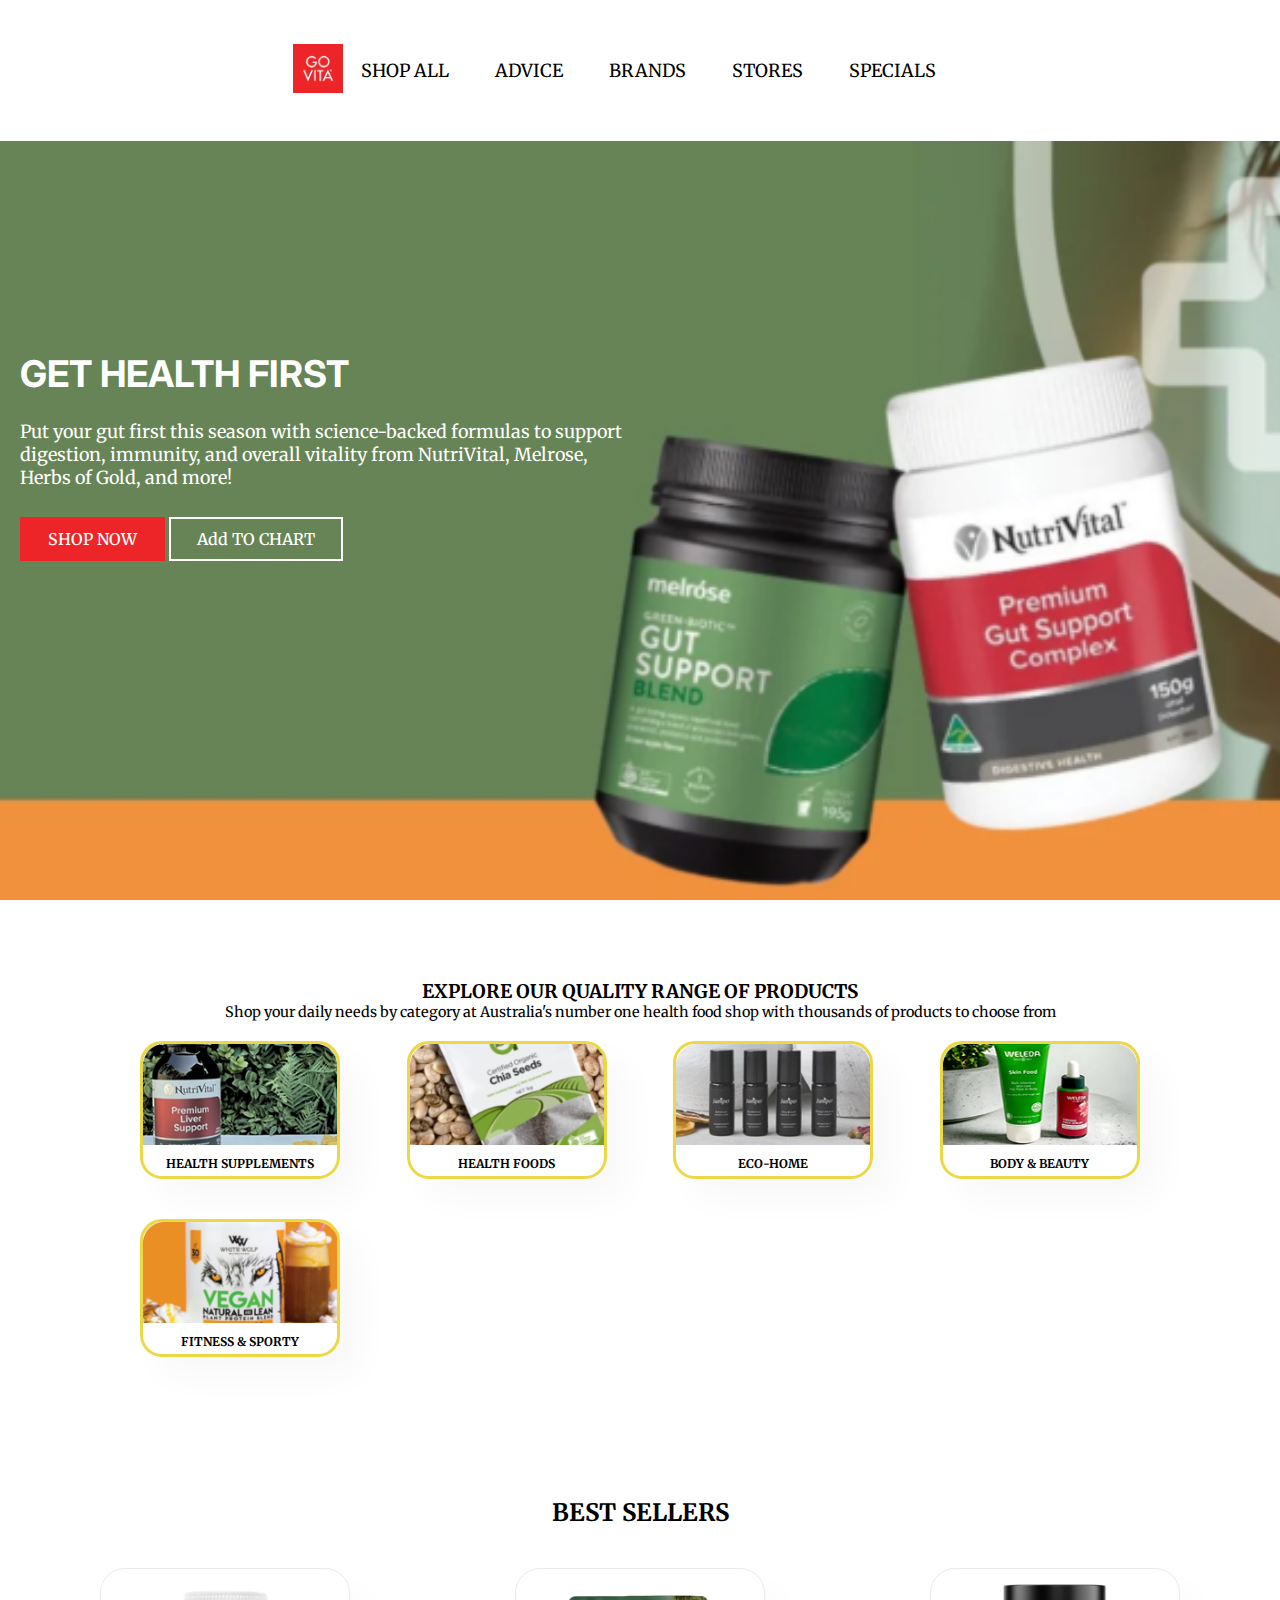
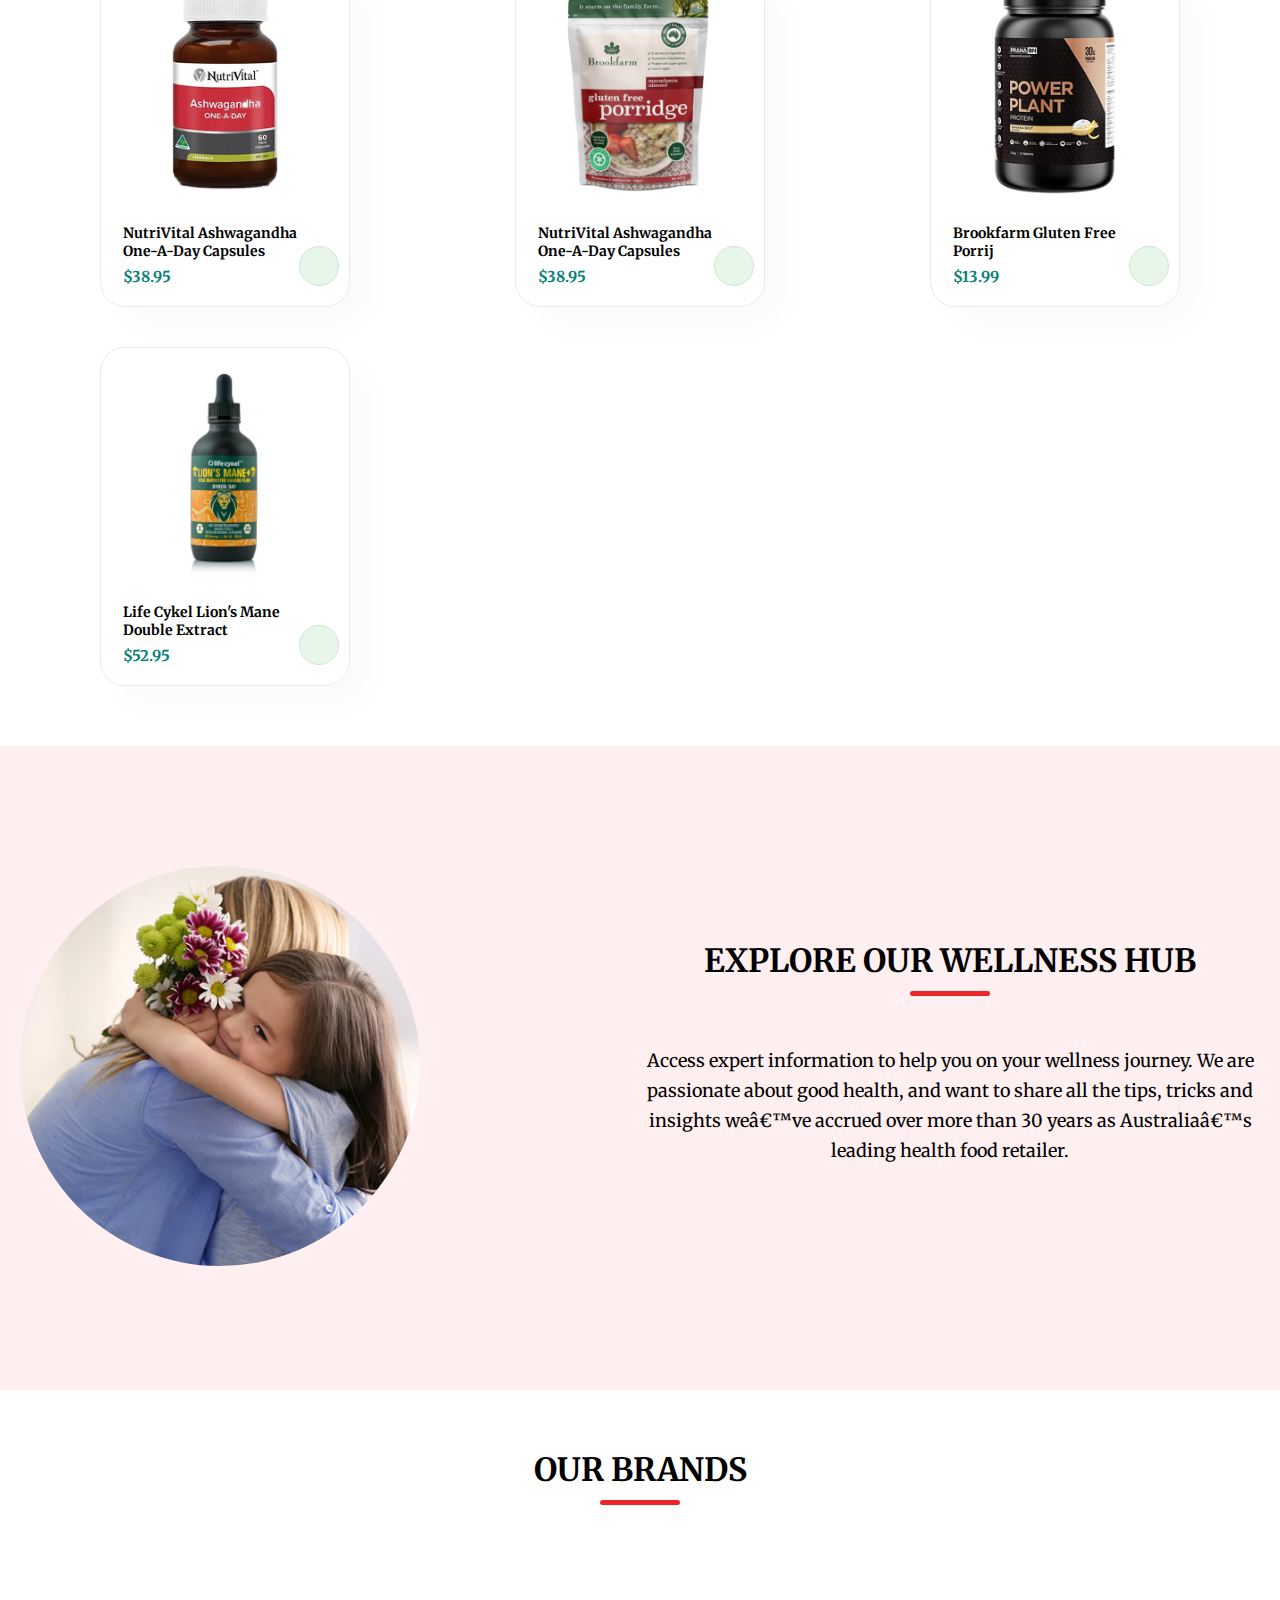
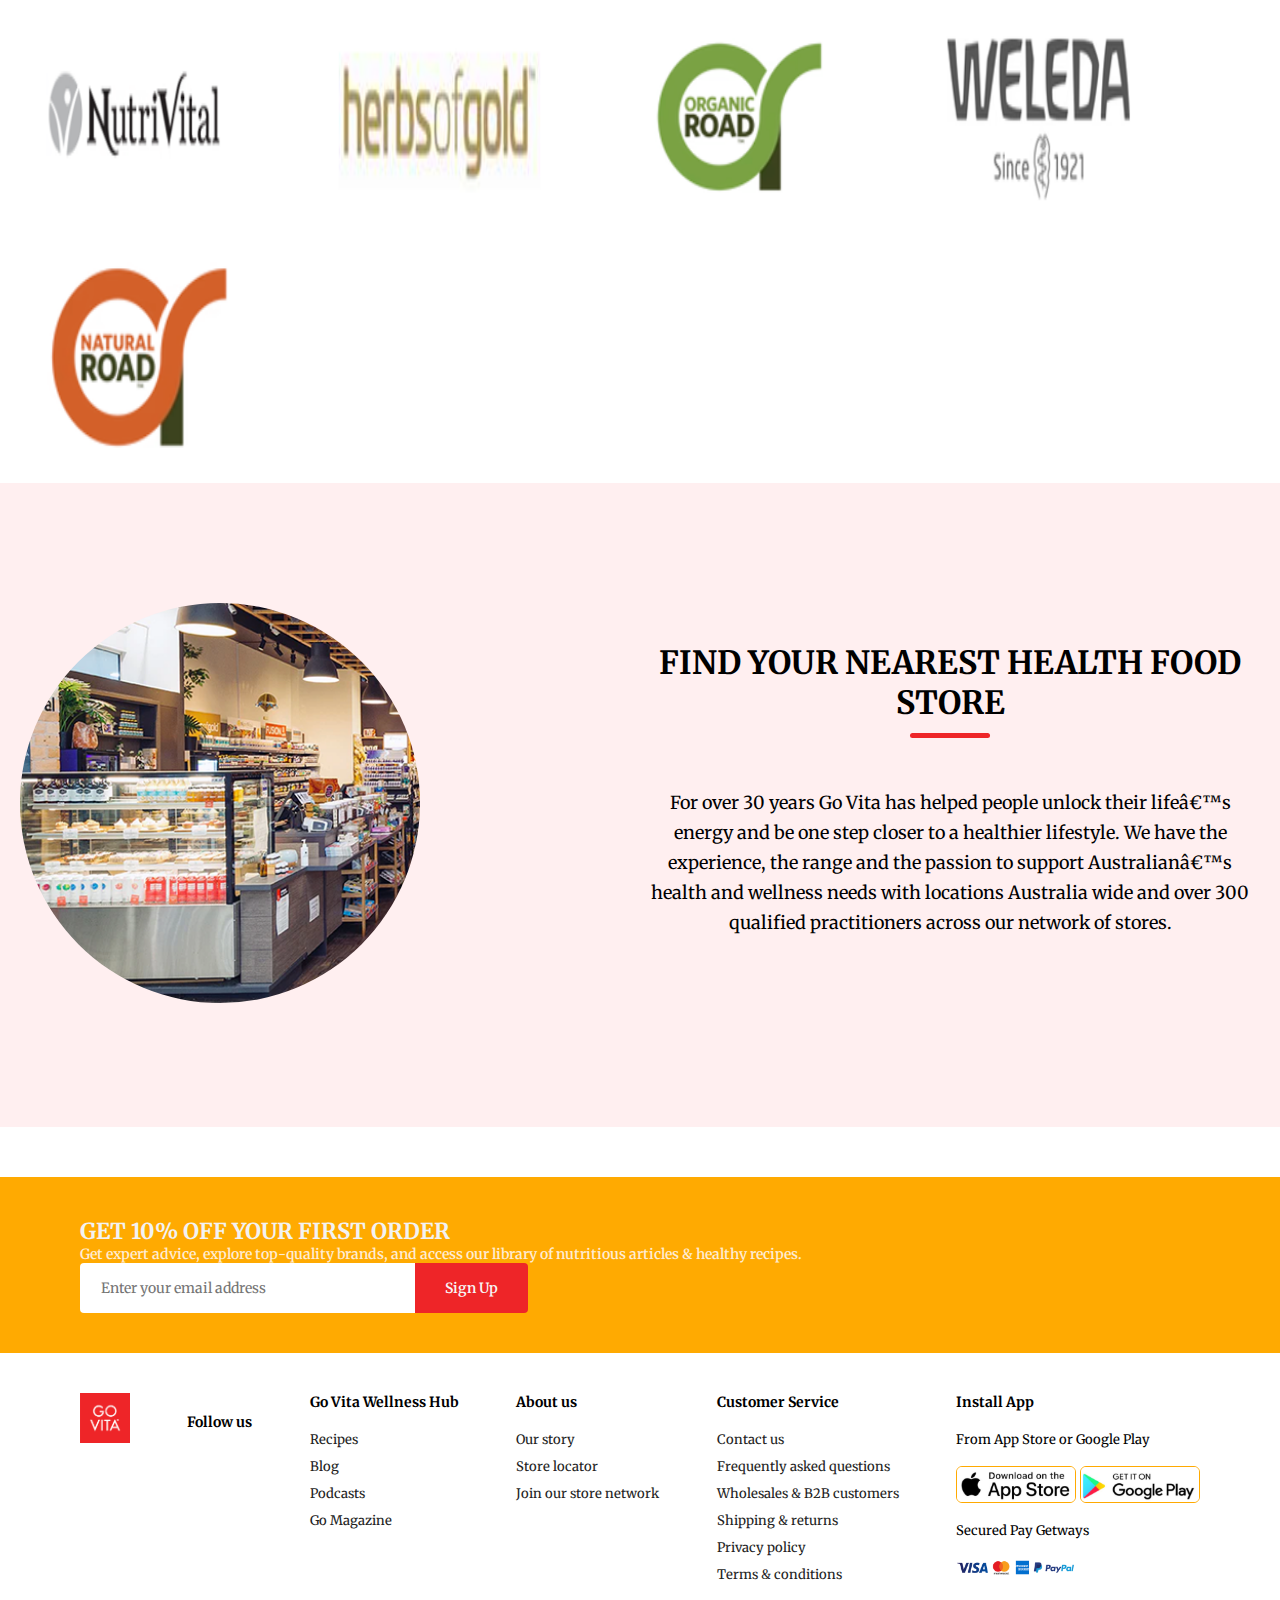
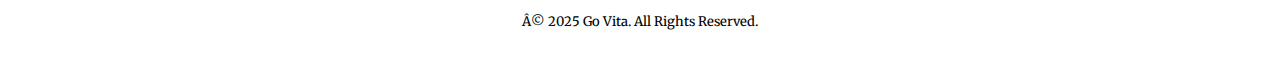
<file: index.html>
<!DOCTYPE html>
<html lang="en">
<head>
    <meta charset="UFT-8">
    <meta name="viewpoint" content="width=device-width, initial-scale=1.0">
    <title>Go Vita Website</title>
    <link rel="stylesheet" href="https://cdnjs.cloudflare.com/ajax/libs/font-awesome/6.2.1/css/all.min.css" integrity="sha512-MV7K8+y+gLIBoVD59lQIYicR65iaqukzvf/nwasF0nqhPay5w/9lJmVM2hMDcnK1OnMGCdVK+iQrJ7lzPJQd1w==" crossorigin="anonymous" referrerpolicy="no-referrer" />
    <link rel="stylesheet" href="style.css">
</head> 
<body>
    <header>
        <nav class="navbar section-content">
            <a href="#"><img src="logo.png" class="nav-logo" alt=""></a>
            <ul class="nav-menu">
              <button id="menu-close-button" class="fas fa-times"></button>
              <li class="nav-item">
                <a href="product.html" class="nav-link">SHOP ALL</a>
              </li>
              <li class="nav-item">
                <a href="#" class="nav-link">ADVICE</a>
              </li>
              <li class="nav-item">
                <a href="#" class="nav-link">BRANDS</a>
              </li>
              <li class="nav-item">
                <a href="#" class="nav-link">STORES</a>
              </li>
              <li class="nav-item">
                <a href="#" class="nav-link">SPECIALS</a>
              </li>
              <div class="header-icon">
                <a href="shoppingcart.html">
                <i class="bx fa-solid fa-cart-shopping"></i>
                </a>
                <i class="bx fa-solid fa-magnifying-glass" id="search-icon"></i>
              </div>
              <li class="nav-item">
                <i class="fas fa-bars"></i>
              </li>
            </ul>
            <button id="menu-open-button" class="fas fa-bars"></button>
        </nav>

        <div class="search-box">
          <input type="search" id="" placeholder="search here">
          <label for="search-box" class="fas fa-search"></label>
        </div>
    </header>

    <main>
        <section class="hero-section">
            <div class="section-content">
                <div class="hero-details">
                    <h2 class="title">GET HEALTH FIRST</h2>
                    <p class="description">Put your gut first this season with science-backed formulas to support digestion, immunity, and overall vitality from NutriVital, Melrose, Herbs of Gold, and more!</p>

                <div class="buttons">
                  <a href="#" class="button shop-now">SHOP NOW</a>
                  <a href="#" class="button add-to-chart">Add TO CHART</a>
                </div>
            </div>
            </div>
        </section>

        <section id="feature" class="section-p1">
          <h3>EXPLORE OUR QUALITY RANGE OF PRODUCTS</h3>
          <p>Shop your daily needs by category at Australia's number one health food shop with thousands of products to choose from</p>
          <div class="fe-box">
            <img src="box1.png" alt="box1">
            <h4>HEALTH SUPPLEMENTS</h4>
          </div>
          <div class="fe-box">
            <img src="box2.png" alt="box2">
            <h4>HEALTH FOODS</h4>
          </div>
          <div class="fe-box">
            <img src="box3.png" alt="box3">
            <h4>ECO-HOME</h4>
          </div>
          <div class="fe-box">
            <img src="box4.png" alt="box4">
            <h4>BODY & BEAUTY</h4>
          </div>
          <div class="fe-box">
            <img src="box5.png" alt="box5">
            <h4>FITNESS & SPORTY</h4>
          </div>  
        </section>

        <section id="product1" class="section-p1">
          <h2>BEST SELLERS</h2>
          <div class="pro-container">
            <div class="pro">
              <img src="product1-1.png" alt="">
              <div class="des">
                <h5>NutriVital Ashwagandha One-A-Day Capsules</h5>
                <div class="star">
                  <i class="fas fa-star"></i>
                  <i class="fas fa-star"></i>
                  <i class="fas fa-star"></i>
                  <i class="fas fa-star"></i>
                  <i class="fas fa-star"></i>
                </div>
                <h6>$38.95</h6>
              </div>
              <a href="#"><i class="fa-solid fa-cart-shopping"></i></a>
            </div>
            <div class="pro">
              <img src="product1-2.png" alt="">
              <div class="des">
                <h5>NutriVital Ashwagandha One-A-Day Capsules</h5>
                <div class="star">
                  <i class="fas fa-star"></i>
                  <i class="fas fa-star"></i>
                  <i class="fas fa-star"></i>
                  <i class="fas fa-star"></i>
                  <i class="fas fa-star"></i>
                </div>
                <h6>$38.95</h6>
              </div>
              <a href="#"><i class="fa-solid fa-cart-shopping"></i></a>
            </div>
            <div class="pro">
              <img src="product1-3.png" alt="">
              <div class="des">
                <h5>Brookfarm Gluten Free Porrij</h5>
                <div class="star">
                  <i class="fas fa-star"></i>
                  <i class="fas fa-star"></i>
                  <i class="fas fa-star"></i>
                  <i class="fas fa-star"></i>
                  <i class="fas fa-star"></i>
                </div>
                <h6>$13.99</h6>
              </div>
              <a href="#"><i class="fa-solid fa-cart-shopping"></i></a>
            </div>
            <div class="pro">
              <img src="product1-4.png" alt="">
              <div class="des">
                <h5>Life Cykel Lion's Mane Double Extract</h5>
                <div class="star">
                  <i class="fas fa-star"></i>
                  <i class="fas fa-star"></i>
                  <i class="fas fa-star"></i>
                  <i class="fas fa-star"></i>
                  <i class="fas fa-star"></i>
                </div>
                <h6>$52.95</h6>
              </div>
              <a href="#"><i class="fa-solid fa-cart-shopping"></i></a>
            </div>
          </div>
        </section>

        <section class="about-section">
          <div class="section-content">
            <div class="about-image-wrapper">
              <img src="about-image.png" alt="About" class="about-image">
            </div>
            <div class="about-details">
            <h2 class="section-title">Explore our
              Wellness Hub</h2>
            <p class="text">Access expert information to help you on your wellness journey. We are passionate about good health, and want to share all the tips, tricks and insights we’ve accrued over more than 30 years as Australia’s leading health food retailer.</p>
            <div class="social-link-list">
              <a href="#" class="social-link"><i class="fa-brands fa-facebook"></i></a>
              <a href="#" class="social-link"><i class="fa-brands fa-instagram"></i></a>
              <a href="#" class="social-link"><i class="fa-brands fa-twitter"></i></a>
            </div>
          </div>
            </div>
        </section>

        <section class="brand-section">
          <h2 class="section-title">OUR BRANDS</h2>
          <div calss="section-content">
            <ul class="brand-list">
              <li class="brand-item">
                <img src="brand1.png" alt="brand1" class="brand-image">
              </li>
              <li class="brand-item">
                <img src="brand2.png" alt="brand2" class="brand-image">
              </li>
              <li class="brand-item">
                <img src="brand3.png" alt="brand3" class="brand-image">
              </li>
              <li class="brand-item">
                <img src="brand4.png" alt="brand4" class="brand-image">
              </li>
              <li class="brand-item">
                <img src="brand5.png" alt="brand5" class="brand-image">
              </li>
            </ul>
          </div>
        </section>

        <section class="about-section">
          <div class="section-content">
            <div class="about-image-wrapper">
              <img src="about-image2.png" alt="About" class="about-image">
            </div>
            <div class="about-details">
            <h2 class="section-title">Find your nearest
              health food store</h2>
            <p class="text">For over 30 years Go Vita has helped people unlock their life’s energy and be one step closer to a healthier lifestyle. We have the experience, the range and the passion to support Australian’s health and wellness needs with locations Australia wide and over 300 qualified practitioners across our network of stores.</p>
          </div>
            </div>
            
        </section>

        <section id="signup" class="section-p1">
          <div class="ordertext">
            <h2>GET 10% OFF YOUR FIRST ORDER</h2>
            <p>Get expert advice, explore top-quality brands, and access our library of nutritious articles & healthy recipes.</p>
          </div>
          <div class="form">
            <input type="text" placeholder="Enter your email address">
            <button class="normal">Sign Up</button>
          </div>
        </section>

        <footer class="section-p1">
          <div class="col">
            <img class="logo" src="logo.png" alt="">
          </div>
          <div class="follow">
            <h4>Follow us</h4>
          <div class="icon">
            <i class="fa-brands fa-facebook"></i>
            <i class="fa-brands fa-instagram"></i>
            <i class="fa-brands fa-twitter"></i>
          </div>
          </div>
          <div class="col">
            <h4>Go Vita Wellness Hub</h4>
            <a href="#">Recipes</a>
            <a href="#">Blog</a>
            <a href="#">Podcasts</a>
            <a href="#">Go Magazine</a>
          </div>

          <div class="col">
            <h4>About us</h4>
            <a href="#">Our story</a>
            <a href="#">Store locator</a>
            <a href="#">Join our store network</a>
          </div>

          <div class="col">
            <h4>Customer Service</h4>
            <a href="#">Contact us</a>
            <a href="#">Frequently asked questions</a>
            <a href="#">Wholesales & B2B customers</a>
            <a href="#">Shipping & returns</a>
            <a href="#">Privacy policy</a>
            <a href="#">Terms & conditions</a>
          </div>

          <div class="col install">
            <h4>Install App</h4>
            <p>From App Store or Google Play</p>
            <div class="row">
              <img src="appstore.png" alt="">
              <img src="googlepay.png" alt="">
            </div>
            <p>Secured Pay Getways</p>
            <img src="pay.png" alt="">
          </div>

          <div class="copyright">
            <p>© 2025 Go Vita. All Rights Reserved.</p>
          </div>

        </footer>
 
    </main>

    <script src="script.js"></script>
</body>
</html>
</file>
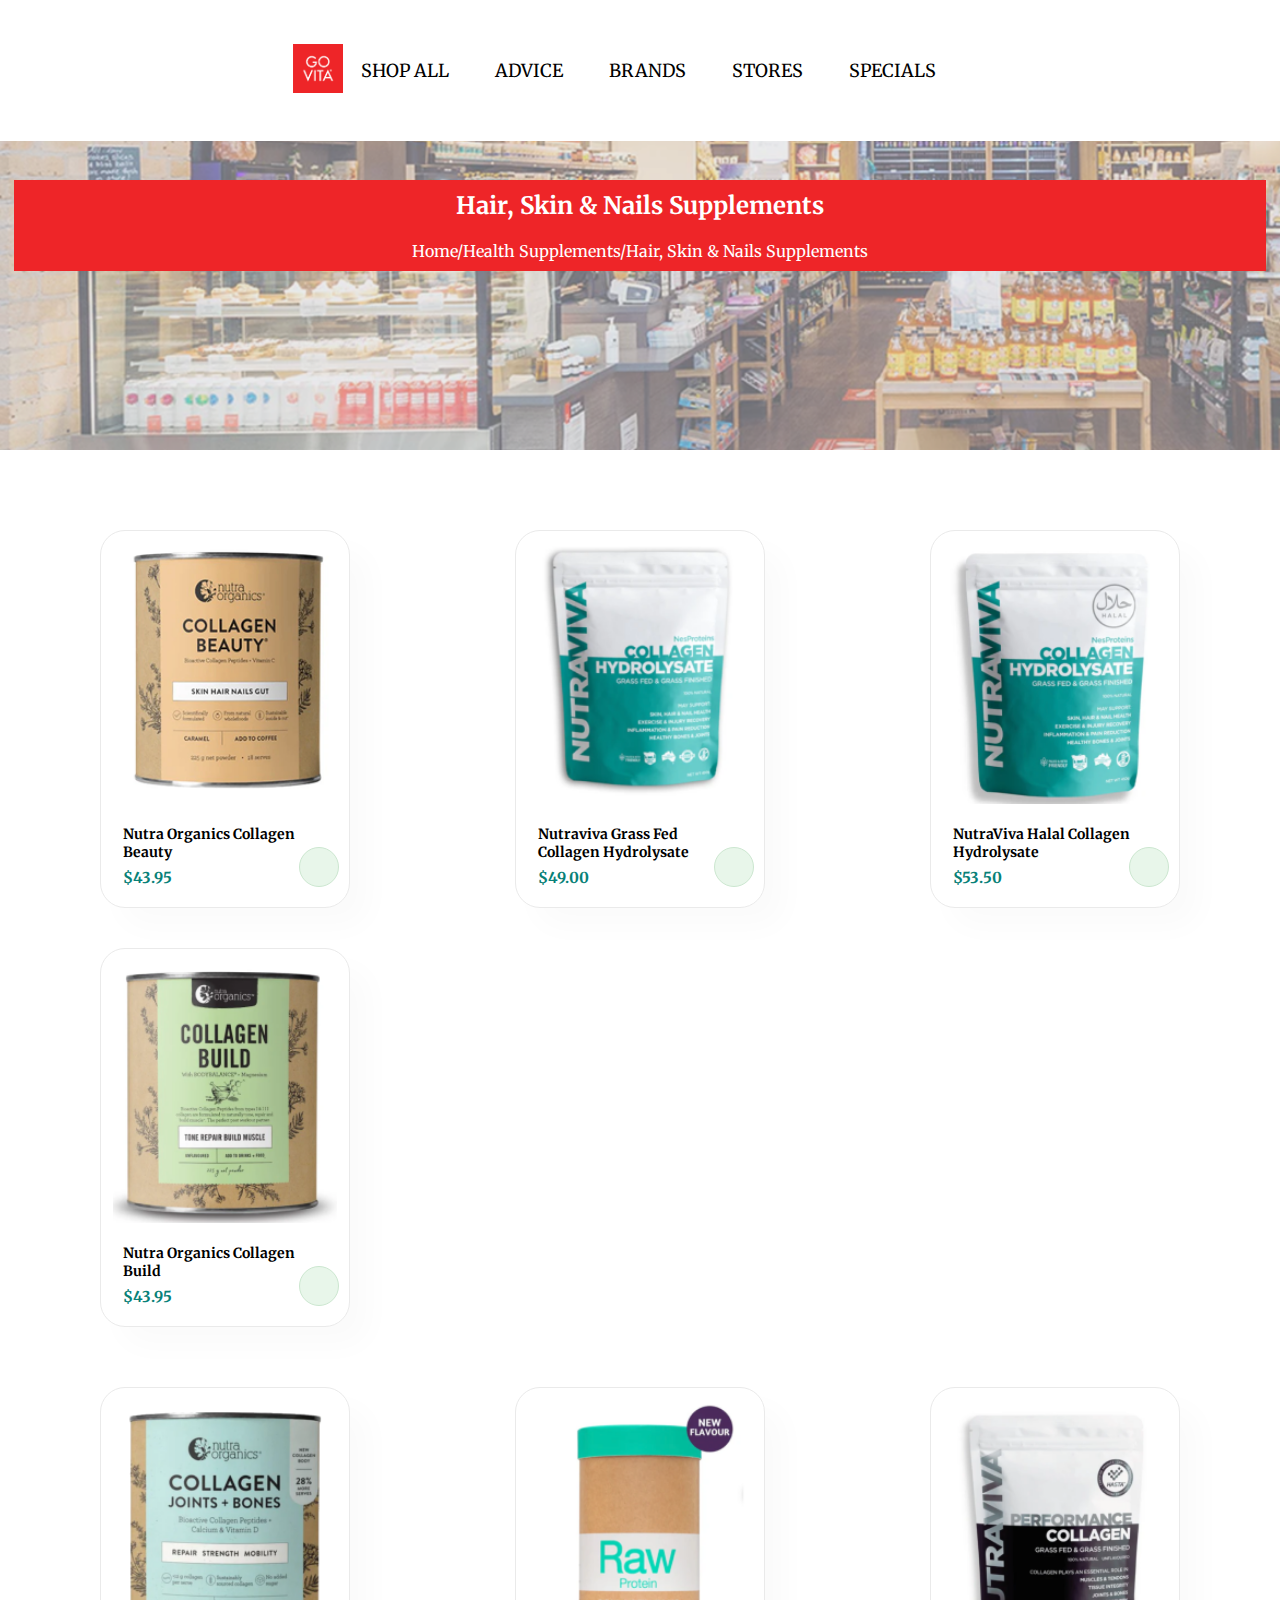
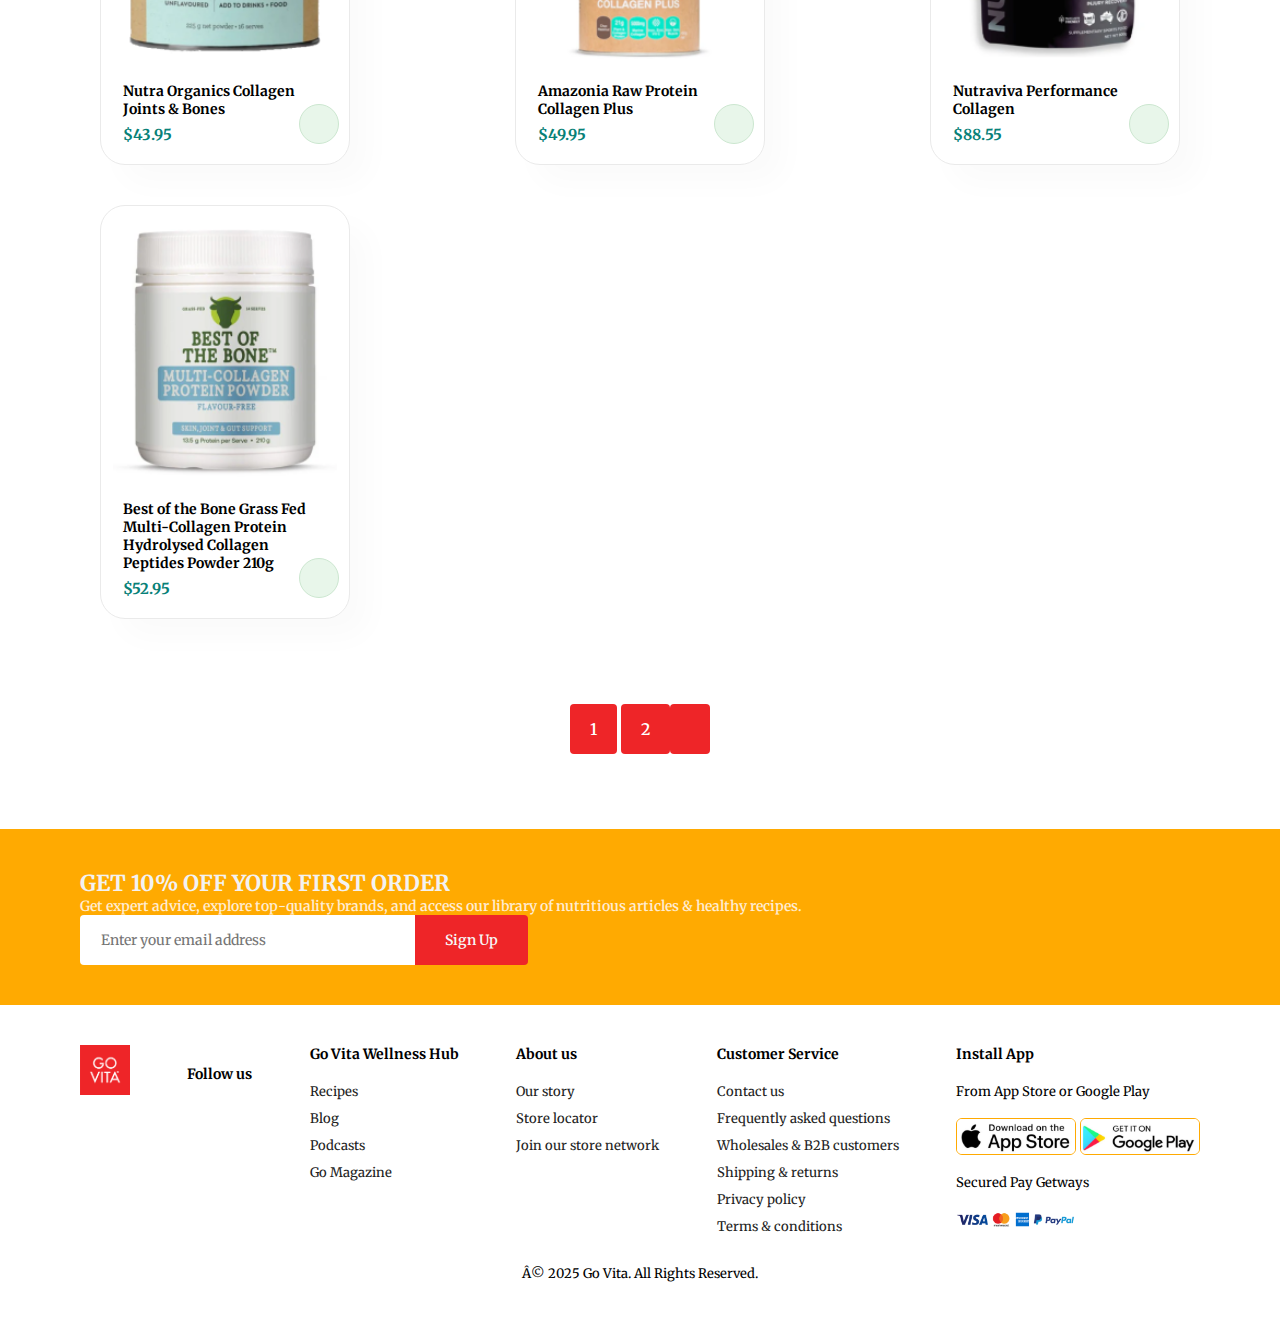
<file: product.html>
<!DOCTYPE html>
<html lang="en">
<head>
    <meta charset="UFT-8">
    <meta name="viewpoint" content="width=device-width, initial-scale=1.0">
    <title>Go Vita Website</title>
    <link rel="stylesheet" href="https://cdnjs.cloudflare.com/ajax/libs/font-awesome/6.2.1/css/all.min.css" integrity="sha512-MV7K8+y+gLIBoVD59lQIYicR65iaqukzvf/nwasF0nqhPay5w/9lJmVM2hMDcnK1OnMGCdVK+iQrJ7lzPJQd1w==" crossorigin="anonymous" referrerpolicy="no-referrer" />
    <link rel="stylesheet" href="style.css">
</head> 
<body>
    <header>
        <nav class="navbar section-content">
            <a href="#"><img src="logo.png" class="nav-logo" alt=""></a>
            <ul class="nav-menu">
              <button id="menu-close-button" class="fas fa-times"></button>
              <li class="nav-item">
                <a href="product.html" class="nav-link">SHOP ALL</a>
              </li>
              <li class="nav-item">
                <a href="#" class="nav-link">ADVICE</a>
              </li>
              <li class="nav-item">
                <a href="#" class="nav-link">BRANDS</a>
              </li>
              <li class="nav-item">
                <a href="#" class="nav-link">STORES</a>
              </li>
              <li class="nav-item">
                <a href="#" class="nav-link">SPECIALS</a>
              </li>
              <div class="header-icon">
                <a href="shoppingcart.html">
                <i class="bx fa-solid fa-cart-shopping"></i>
                </a>
                <i class="bx fa-solid fa-magnifying-glass" id="search-icon"></i>
              </div>
              <li class="nav-item">
                <i class="fas fa-bars"></i>
              </li>
            </ul>
            <button id="menu-open-button" class="fas fa-bars"></button>
        </nav>

        <div class="search-box">
          <input type="search" id="" placeholder="search here">
          <label for="search-box" class="fas fa-search"></label>
        </div>
    </header>

    <main>
        <section id="page-header">
                    <h2 class="title">Hair, Skin & Nails Supplements</h2>
                    <p class="description">Home/Health Supplements/Hair, Skin & Nails Supplements</p>
        </section>

        <section id="product1" class="section-p1">
          <div class="pro-container"> 
            <div class="pro">
              <a href="productdetail.html">
              <img src="product2-1.png" alt="">
              </a>
              <div class="des">
                <h5>Nutra Organics Collagen Beauty</h5>
                <div class="star">
                  <i class="fas fa-star"></i>
                  <i class="fas fa-star"></i>
                  <i class="fas fa-star"></i>
                  <i class="fas fa-star"></i>
                  <i class="fas fa-star"></i>
                </div>
                <h6>$43.95</h6>
              </div>
              <a href="#"><i class="fa-solid fa-cart-shopping"></i></a>
            </div>
          
            <div class="pro">
              <img src="product2-2.png" alt="">
              <div class="des">
                <h5>Nutraviva Grass Fed Collagen Hydrolysate</h5>
                <div class="star">
                  <i class="fas fa-star"></i>
                  <i class="fas fa-star"></i>
                  <i class="fas fa-star"></i>
                  <i class="fas fa-star"></i>
                  <i class="fas fa-star"></i>
                </div>
                <h6>$49.00</h6>
              </div>
              <a href="#"><i class="fa-solid fa-cart-shopping"></i></a>
            </div>
            <div class="pro">
              <img src="product2-3.png" alt="">
              <div class="des">
                <h5>NutraViva Halal Collagen Hydrolysate</h5>
                <div class="star">
                  <i class="fas fa-star"></i>
                  <i class="fas fa-star"></i>
                  <i class="fas fa-star"></i>
                  <i class="fas fa-star"></i>
                  <i class="fas fa-star"></i>
                </div>
                <h6>$53.50</h6>
              </div>
              <a href="#"><i class="fa-solid fa-cart-shopping"></i></a>
            </div>
            <div class="pro">
              <img src="product2-4.png" alt="">
              <div class="des">
                <h5>Nutra Organics Collagen Build</h5>
                <div class="star">
                  <i class="fas fa-star"></i>
                  <i class="fas fa-star"></i>
                  <i class="fas fa-star"></i>
                  <i class="fas fa-star"></i>
                  <i class="fas fa-star"></i>
                </div>
                <h6>$43.95</h6>
              </div>
              <a href="#"><i class="fa-solid fa-cart-shopping"></i></a>
            </div>
            <div class="pro-container">
                <div class="pro">
                  <img src="product2-5.png" alt="">
                  <div class="des">
                    <h5>Nutra Organics Collagen Joints & Bones</h5>
                    <div class="star">
                      <i class="fas fa-star"></i>
                      <i class="fas fa-star"></i>
                      <i class="fas fa-star"></i>
                      <i class="fas fa-star"></i>
                      <i class="fas fa-star"></i>
                    </div>
                    <h6>$43.95</h6>
                  </div>
                  <a href="#"><i class="fa-solid fa-cart-shopping"></i></a>
                </div>
                <div class="pro">
                    <img src="product2-6.png" alt="">
                    <div class="des">
                      <h5>Amazonia Raw Protein Collagen Plus</h5>
                      <div class="star">
                        <i class="fas fa-star"></i>
                        <i class="fas fa-star"></i>
                        <i class="fas fa-star"></i>
                        <i class="fas fa-star"></i>
                        <i class="fas fa-star"></i>
                      </div>
                      <h6>$49.95</h6>
                    </div>
                    <a href="#"><i class="fa-solid fa-cart-shopping"></i></a>
                  </div>
                  <div class="pro">
                    <img src="product2-7.png" alt="">
                    <div class="des">
                      <h5>Nutraviva Performance Collagen</h5>
                      <div class="star">
                        <i class="fas fa-star"></i>
                        <i class="fas fa-star"></i>
                        <i class="fas fa-star"></i>
                        <i class="fas fa-star"></i>
                        <i class="fas fa-star"></i>
                      </div>
                      <h6>$88.55</h6>
                    </div>
                    <a href="#"><i class="fa-solid fa-cart-shopping"></i></a>
                  </div>
                  <div class="pro">
                    <img src="product2-8.png" alt="">
                    <div class="des">
                      <h5>Best of the Bone Grass Fed Multi-Collagen Protein Hydrolysed Collagen Peptides Powder 210g</h5>
                      <div class="star">
                        <i class="fas fa-star"></i>
                        <i class="fas fa-star"></i>
                        <i class="fas fa-star"></i>
                        <i class="fas fa-star"></i>
                        <i class="fas fa-star"></i>
                      </div>
                      <h6>$52.95</h6>
                    </div>
                    <a href="#"><i class="fa-solid fa-cart-shopping"></i></a>
                  </div>
                
          </div>
        </section>

        <section id="pagination" class="section-p1">
            <a href="#">1</a>
            <a href="#">2</a>
            <a href="#"><i class="fa-solid fa-right-long"></i></a>

        </section>

       
        

        <section id="signup" class="section-p1">
          <div class="ordertext">
            <h2>GET 10% OFF YOUR FIRST ORDER</h2>
            <p>Get expert advice, explore top-quality brands, and access our library of nutritious articles & healthy recipes.</p>
          </div>
          <div class="form">
            <input type="text" placeholder="Enter your email address">
            <button class="normal">Sign Up</button>
          </div>
        </section>

        <footer class="section-p1">
          <div class="col">
            <img class="logo" src="logo.png" alt="">
          </div>
          <div class="follow">
            <h4>Follow us</h4>
          <div class="icon">
            <i class="fa-brands fa-facebook"></i>
            <i class="fa-brands fa-instagram"></i>
            <i class="fa-brands fa-twitter"></i>
          </div>
          </div>
          <div class="col">
            <h4>Go Vita Wellness Hub</h4>
            <a href="#">Recipes</a>
            <a href="#">Blog</a>
            <a href="#">Podcasts</a>
            <a href="#">Go Magazine</a>
          </div>

          <div class="col">
            <h4>About us</h4>
            <a href="#">Our story</a>
            <a href="#">Store locator</a>
            <a href="#">Join our store network</a>
          </div>

          <div class="col">
            <h4>Customer Service</h4>
            <a href="#">Contact us</a>
            <a href="#">Frequently asked questions</a>
            <a href="#">Wholesales & B2B customers</a>
            <a href="#">Shipping & returns</a>
            <a href="#">Privacy policy</a>
            <a href="#">Terms & conditions</a>
          </div>

          <div class="col install">
            <h4>Install App</h4>
            <p>From App Store or Google Play</p>
            <div class="row">
              <img src="appstore.png" alt="">
              <img src="googlepay.png" alt="">
            </div>
            <p>Secured Pay Getways</p>
            <img src="pay.png" alt="">
          </div>

          <div class="copyright">
            <p>© 2025 Go Vita. All Rights Reserved.</p>
          </div>

        </footer>
 
    </main>

    <script src="script.js"></script>
</body>
</html>
</file>
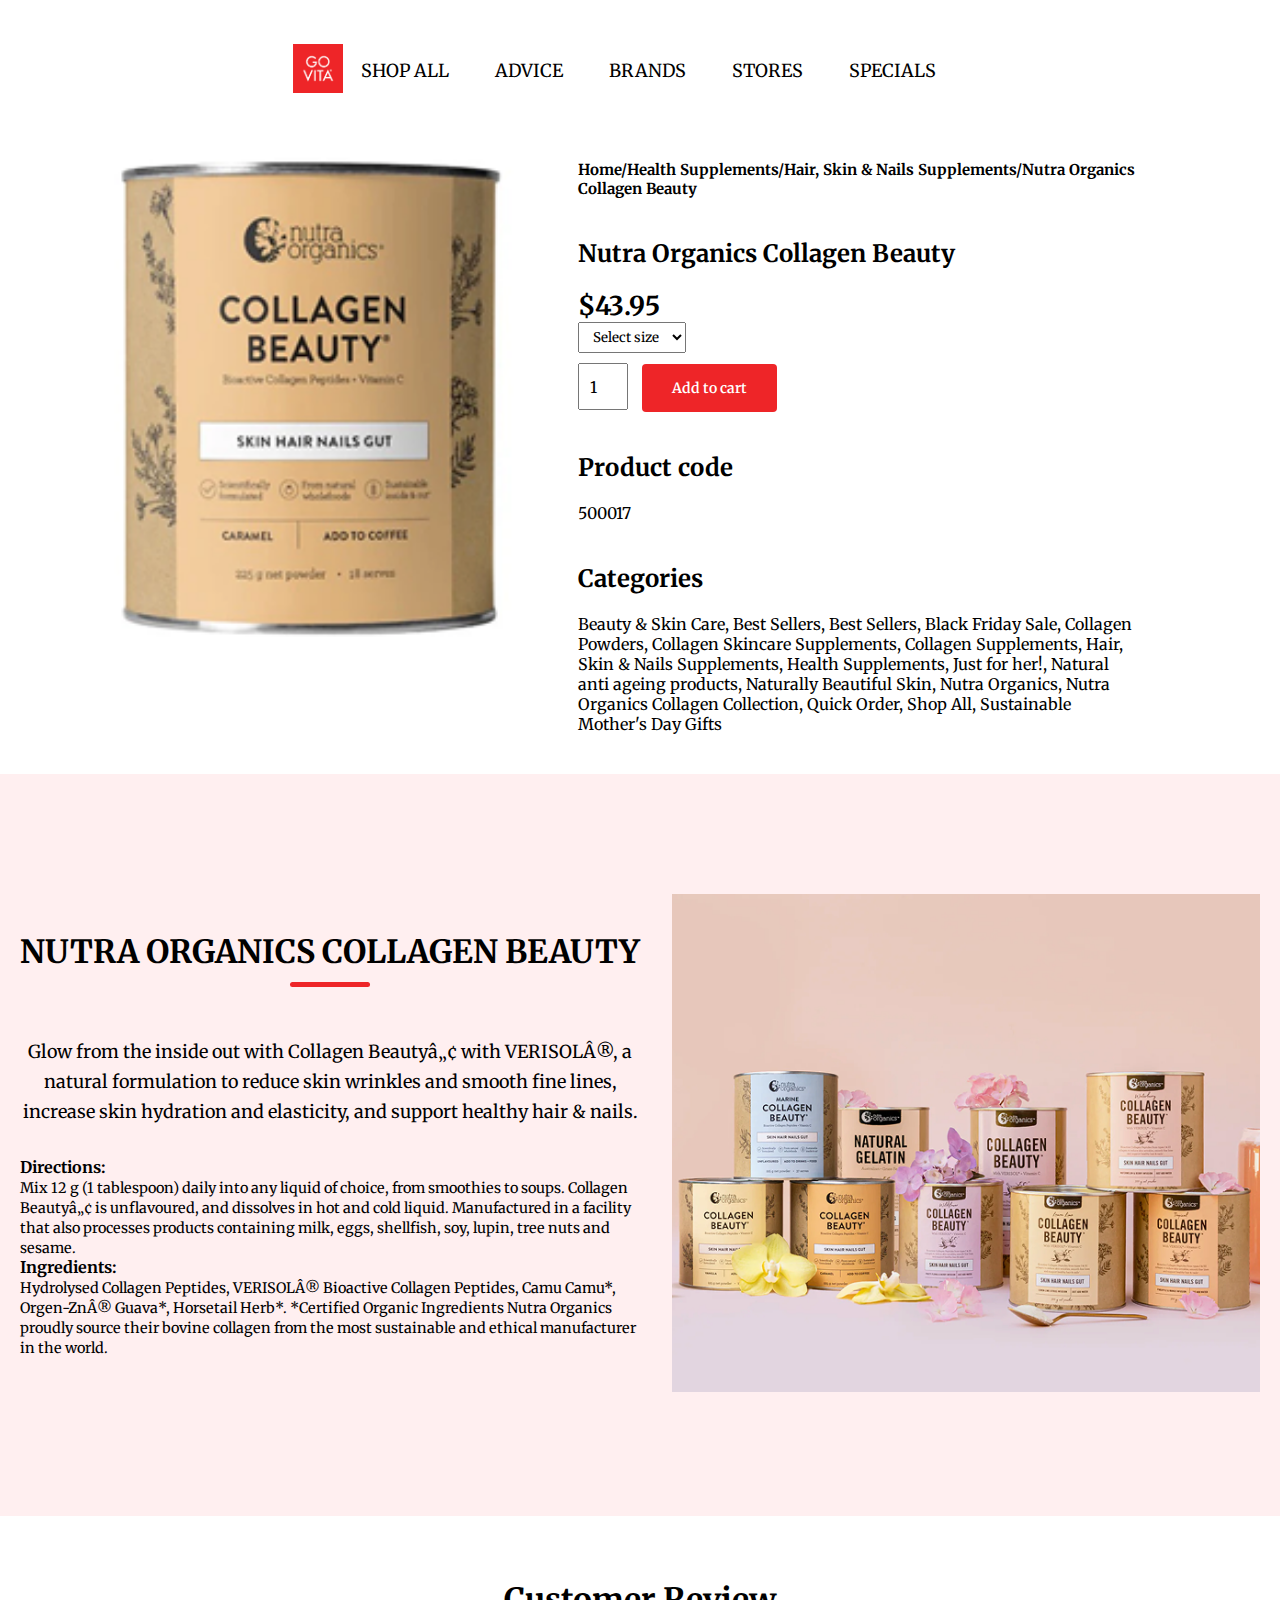
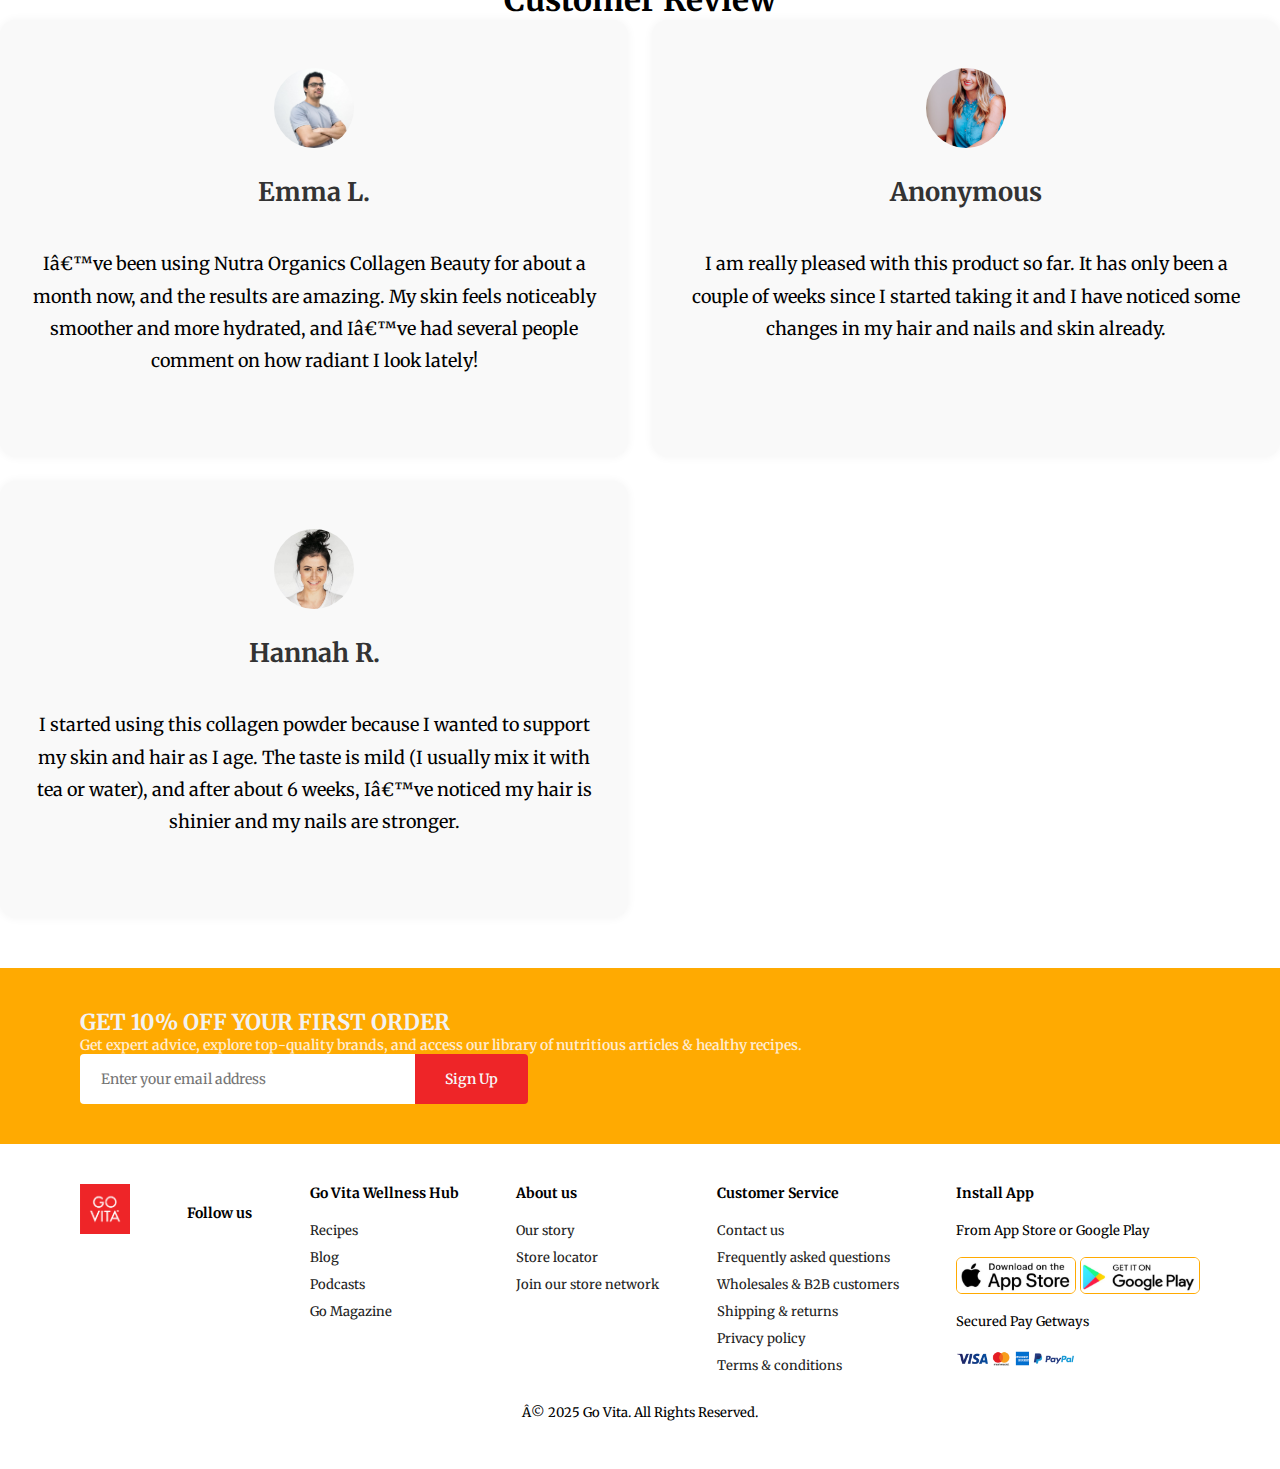
<file: productdetail.html>
<!DOCTYPE html>
<html lang="en">
<head>
    <meta charset="UFT-8">
    <meta name="viewpoint" content="width=device-width, initial-scale=1.0">
    <title>Go Vita Website</title>
    <link rel="stylesheet" href="https://cdnjs.cloudflare.com/ajax/libs/font-awesome/6.2.1/css/all.min.css" integrity="sha512-MV7K8+y+gLIBoVD59lQIYicR65iaqukzvf/nwasF0nqhPay5w/9lJmVM2hMDcnK1OnMGCdVK+iQrJ7lzPJQd1w==" crossorigin="anonymous" referrerpolicy="no-referrer" />
    <link rel="stylesheet" href="style.css">
</head> 
<body>
    <header>
        <nav class="navbar section-content">
            <a href="#"><img src="logo.png" class="nav-logo" alt=""></a>
            <ul class="nav-menu">
              <button id="menu-close-button" class="fas fa-times"></button>
              <li class="nav-item">
                <a href="product.html" class="nav-link">SHOP ALL</a>
              </li>
              <li class="nav-item">
                <a href="#" class="nav-link">ADVICE</a>
              </li>
              <li class="nav-item">
                <a href="#" class="nav-link">BRANDS</a>
              </li>
              <li class="nav-item">
                <a href="#" class="nav-link">STORES</a>
              </li>
              <li class="nav-item">
                <a href="#" class="nav-link">SPECIALS</a>
              </li>
              <div class="header-icon">
                <a href="shoppingcart.html">
                <i class="bx fa-solid fa-cart-shopping"></i>
                </a>
                <i class="bx fa-solid fa-magnifying-glass" id="search-icon"></i>
              </div>
              <li class="nav-item">
                <i class="fas fa-bars"></i>
              </li>
            </ul>
            <button id="menu-open-button" class="fas fa-bars"></button>
        </nav>

        <div class="search-box">
          <input type="search" id="" placeholder="search here">
          <label for="search-box" class="fas fa-search"></label>
        </div>
    </header>

    <main>
        <section id="prodetails" class="section-p1">
            <div class="single-pro-image">
                <img src="product2-1.png" width="100%" id="MainImg" alt="">
            </div>

            <div class="single-pro-details">
                    <h6>Home/Health Supplements/Hair, Skin & Nails Supplements/Nutra Organics Collagen Beauty</h6>
                    <h4>Nutra Organics Collagen Beauty</h4>
                    <h2>$43.95</h2>
                    <select>
                        <option>Select size</option>
                        <option>100g</option>
                        <option>200g</option>
                        <option>220g</option>
                        <option>250g</option>
                        <option>400g</option>
                    </select>
                    <input type="number" value="1">
                    <button class="normal">Add to cart</button>
                    <h4>Product code</h4>
                    <span>500017</span>
                    <h4>Categories</h4>
                    <span>Beauty & Skin Care, Best Sellers, Best Sellers, Black Friday Sale, Collagen Powders, Collagen Skincare Supplements, Collagen Supplements, Hair, Skin & Nails Supplements, Health Supplements, Just for her!, Natural anti ageing products, Naturally Beautiful Skin, Nutra Organics, Nutra Organics Collagen Collection, Quick Order, Shop All, Sustainable Mother's Day Gifts </span>

                </div>
            </div>
        </section>

        <section class="about-section">
            <div class="section-content">
              <div class="about-details-container">
              <div class="about-details">
              <h2 class="section-title">Nutra Organics Collagen Beauty</h2>
              <p class="text">Glow from the inside out with Collagen Beauty™ with VERISOL®, a natural formulation to reduce skin wrinkles and smooth fine lines, increase skin hydration and elasticity, and support healthy hair & nails.</p>
              <h4>Directions: </h4>
              <span>Mix 12 g (1 tablespoon) daily into any liquid of choice, from smoothies to soups. Collagen Beauty™ is unflavoured, and dissolves in hot and cold liquid. Manufactured in a facility that also processes products containing milk, eggs, shellfish, soy, lupin, tree nuts and sesame.</span>
              <h4>Ingredients:  </h4>
              <span>Hydrolysed Collagen Peptides, VERISOL® Bioactive Collagen Peptides, Camu Camu*, Orgen-Zn® Guava*, Horsetail Herb*. *Certified Organic Ingredients Nutra Organics proudly source their bovine collagen from the most sustainable and ethical manufacturer in the world. </span>
              </div>
              <div class="about-image-wrapper1">
                <img src="about-image1.png" alt="About" class="about-image">
              </div>
            </div>
              </div>
          </section>

          <section class="review" id="review">
            <h1 class="heading">Customer Review</h1>
            <div class="box-container">
                <div class="box">
                    <img src="person1.png" alt="Emma L. profile picture" class="profile">
                    <h3>Emma L.</h3>
                    <p>I’ve been using Nutra Organics Collagen Beauty for about a month now, and the results are amazing. My skin feels noticeably smoother and more hydrated, and I’ve had several people comment on how radiant I look lately!</p>
                </div>
                <div class="box">
                    <img src="person2.png" alt="Anonymous user profile picture" class="profile">
                    <h3>Anonymous</h3>
                    
                    <p>I am really pleased with this product so far. It has only been a couple of weeks since I started taking it and I have noticed some changes in my hair and nails and skin already.</p>
                </div>
                <div class="box">
                    <img src="person3.png" alt="Hannah R. profile picture" class="profile">
                    <h3>Hannah R.</h3>
                    
                    <p>I started using this collagen powder because I wanted to support my skin and hair as I age. The taste is mild (I usually mix it with tea or water), and after about 6 weeks, I’ve noticed my hair is shinier and my nails are stronger.</p>
                </div>
            </div>
        </section>


        <section id="signup" class="section-p1">
          <div class="ordertext">
            <h2>GET 10% OFF YOUR FIRST ORDER</h2>
            <p>Get expert advice, explore top-quality brands, and access our library of nutritious articles & healthy recipes.</p>
          </div>
          <div class="form">
            <input type="text" placeholder="Enter your email address">
            <button class="normal">Sign Up</button>
          </div>
        </section>

        <footer class="section-p1">
          <div class="col">
            <img class="logo" src="logo.png" alt="">
          </div>
          <div class="follow">
            <h4>Follow us</h4>
          <div class="icon">
            <i class="fa-brands fa-facebook"></i>
            <i class="fa-brands fa-instagram"></i>
            <i class="fa-brands fa-twitter"></i>
          </div>
          </div>
          <div class="col">
            <h4>Go Vita Wellness Hub</h4>
            <a href="#">Recipes</a>
            <a href="#">Blog</a>
            <a href="#">Podcasts</a>
            <a href="#">Go Magazine</a>
          </div>

          <div class="col">
            <h4>About us</h4>
            <a href="#">Our story</a>
            <a href="#">Store locator</a>
            <a href="#">Join our store network</a>
          </div>

          <div class="col">
            <h4>Customer Service</h4>
            <a href="#">Contact us</a>
            <a href="#">Frequently asked questions</a>
            <a href="#">Wholesales & B2B customers</a>
            <a href="#">Shipping & returns</a>
            <a href="#">Privacy policy</a>
            <a href="#">Terms & conditions</a>
          </div>

          <div class="col install">
            <h4>Install App</h4>
            <p>From App Store or Google Play</p>
            <div class="row">
              <img src="appstore.png" alt="">
              <img src="googlepay.png" alt="">
            </div>
            <p>Secured Pay Getways</p>
            <img src="pay.png" alt="">
          </div>

          <div class="copyright">
            <p>© 2025 Go Vita. All Rights Reserved.</p>
          </div>

        </footer>
 
    </main>

    <script src="script.js"></script>
</body>
</html>
</file>
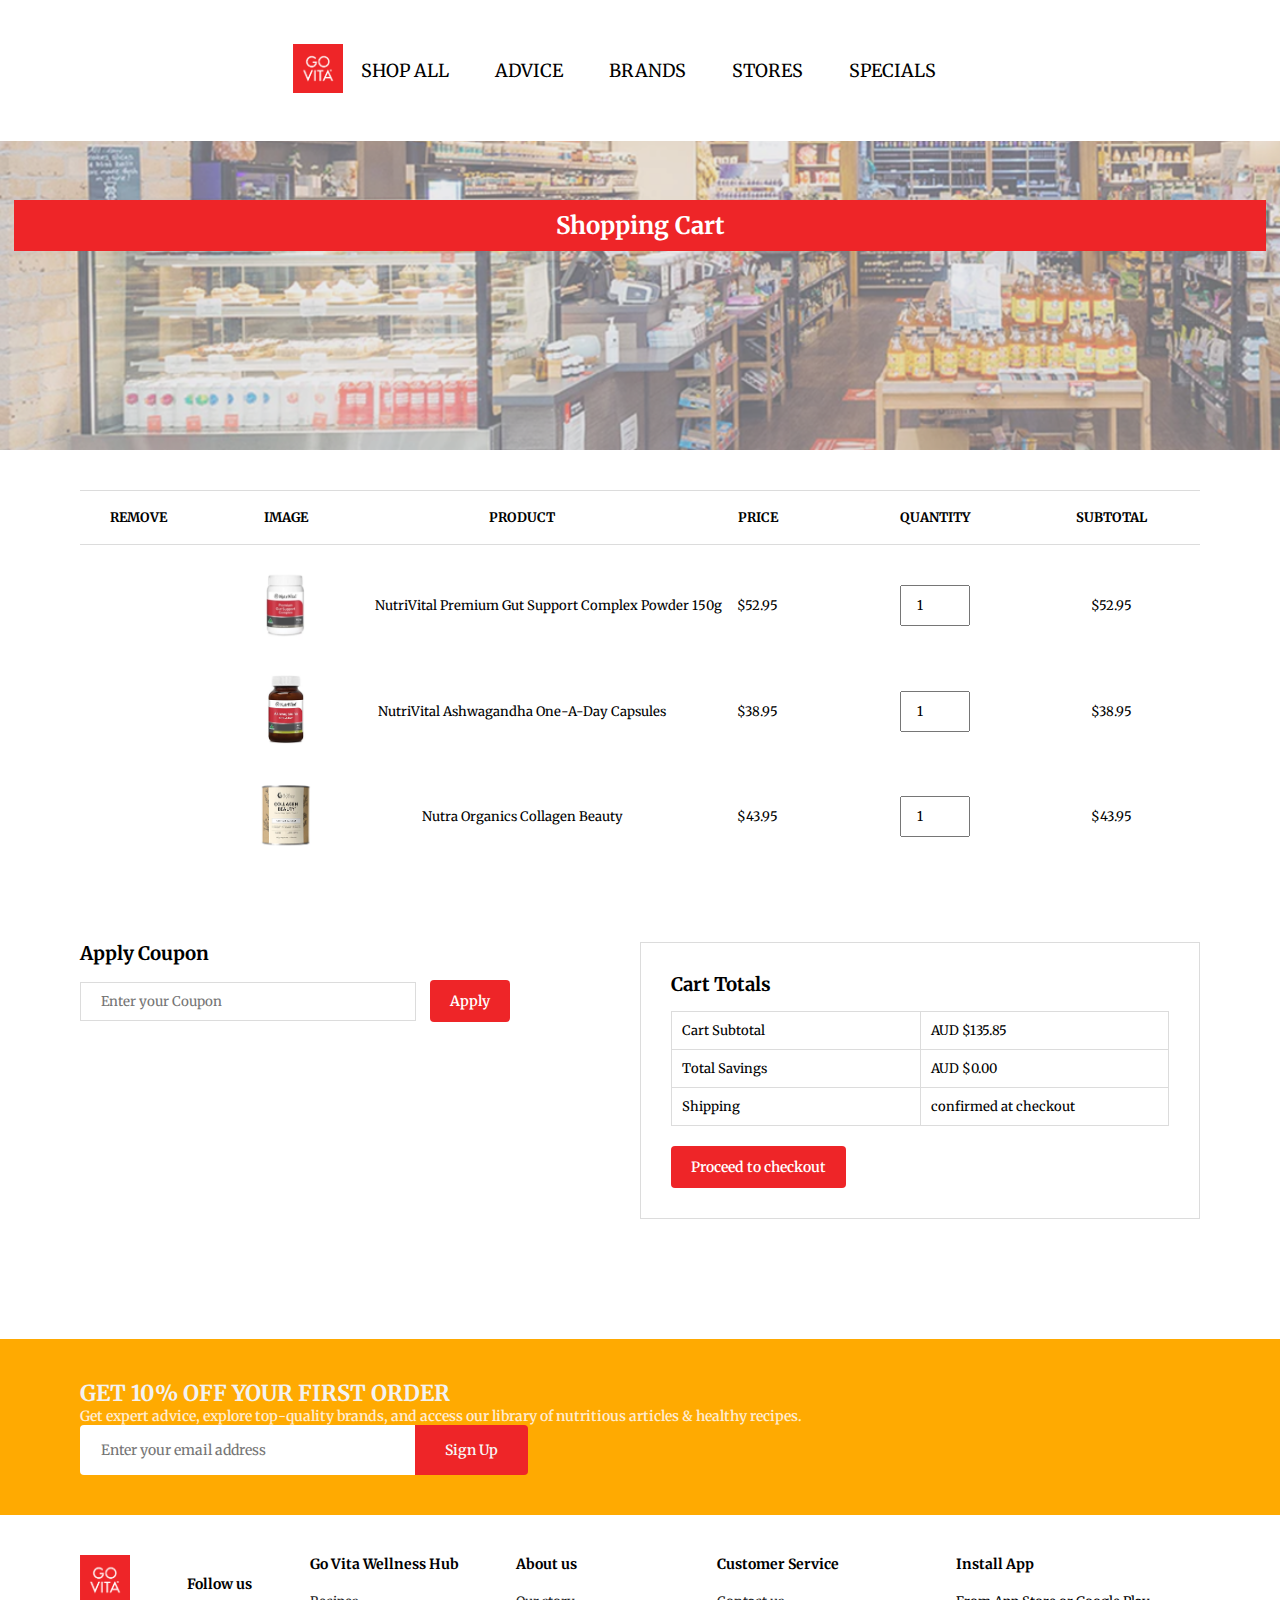
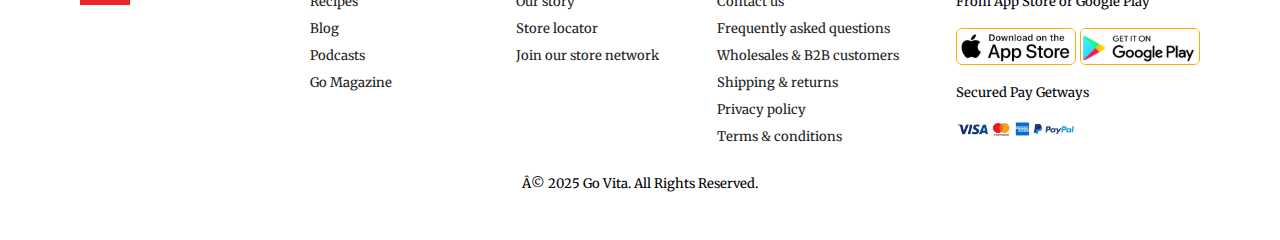
<file: shoppingcart.html>
<!DOCTYPE html>
<html lang="en">
<head>
    <meta charset="UFT-8">
    <meta name="viewpoint" content="width=device-width, initial-scale=1.0">
    <title>Go Vita Website</title>
    <link rel="stylesheet" href="https://cdnjs.cloudflare.com/ajax/libs/font-awesome/6.2.1/css/all.min.css" integrity="sha512-MV7K8+y+gLIBoVD59lQIYicR65iaqukzvf/nwasF0nqhPay5w/9lJmVM2hMDcnK1OnMGCdVK+iQrJ7lzPJQd1w==" crossorigin="anonymous" referrerpolicy="no-referrer" />
    <link rel="stylesheet" href="style.css">
</head> 
<body>
    <header>
        <nav class="navbar section-content">
            <a href="#"><img src="logo.png" class="nav-logo" alt=""></a>
            <ul class="nav-menu">
              <button id="menu-close-button" class="fas fa-times"></button>
              <li class="nav-item">
                <a href="product.html" class="nav-link">SHOP ALL</a>
              </li>
              <li class="nav-item">
                <a href="#" class="nav-link">ADVICE</a>
              </li>
              <li class="nav-item">
                <a href="#" class="nav-link">BRANDS</a>
              </li>
              <li class="nav-item">
                <a href="#" class="nav-link">STORES</a>
              </li>
              <li class="nav-item">
                <a href="#" class="nav-link">SPECIALS</a>
              </li>
              <div class="header-icon">
                <i class="bx fa-solid fa-cart-shopping"></i>
                <i class="bx fa-solid fa-magnifying-glass" id="search-icon"></i>
              </div>
              <li class="nav-item">
                <i class="fas fa-bars"></i>
              </li>
            </ul>
            <button id="menu-open-button" class="fas fa-bars"></button>
        </nav>

        <div class="search-box">
          <input type="search" id="" placeholder="search here">
          <label for="search-box" class="fas fa-search"></label>
        </div>
    </header>

    <main>
        <section id="page-header">
            <h2 class="title">Shopping Cart</h2>
        </section>

        <section id="cart" class="section-p1">
            <table width="100%">
                <thead>
                    <tr>
                        <td>Remove</td>
                        <td>Image</td>
                        <td>Product</td>
                        <td>Price</td>
                        <td>Quantity</td>
                        <td>Subtotal</td>
                    </tr>
                </thead>
                <tbody>
                    <tr>
                        <td><i class="far fa-times-circle"></i><a href="#"></a></td>
                        <td><img src="cartpro1.png" alt=""></td>
                        <td>NutriVital Premium Gut Support Complex Powder 150g</td>
                        <td>$52.95</td>
                        <td><input type="number" value="1"></td>
                        <td>$52.95</td>
                    </tr>
                    <tr>
                        <td><i class="far fa-times-circle"></i><a href="#"></a></td>
                        <td><img src="cartpro2.png" alt=""></td>
                        <td>NutriVital Ashwagandha One-A-Day Capsules</td>
                        <td>$38.95</td>
                        <td><input type="number" value="1"></td>
                        <td>$38.95</td>
                    </tr>
                    <tr>
                        <td><i class="far fa-times-circle"></i><a href="#"></a></td>
                        <td><img src="cartpro3.png" alt=""></td>
                        <td>Nutra Organics Collagen Beauty</td>
                        <td>$43.95</td>
                        <td><input type="number" value="1"></td>
                        <td>$43.95</td>
                    </tr>
                </tbody>

            </table>
        </section>

        <section id="cart-add" class="section-p1">
            <div id="coupon">
                <h3>Apply Coupon</h3>
                <div>
                    <input type="text" placeholder="Enter your Coupon">
                    <button class="normal">Apply</button>
                </div>
            </div>

            <div id="subtotal">
                <h3>Cart Totals</h3>
                <table>
                    <tr>
                        <td>Cart Subtotal</td>
                        <td>AUD $135.85</td>
                    </tr>
                    <tr>
                        <td>Total Savings</td>
                        <td>AUD $0.00</td>
                    </tr>
                    <tr>
                        <td>Shipping</td>
                        <td>confirmed at checkout</td>
                    </tr>
                </table>
                <button class="normal">Proceed to checkout</button>
            </div>

        </section>

        <section id="signup" class="section-p1">
          <div class="ordertext">
            <h2>GET 10% OFF YOUR FIRST ORDER</h2>
            <p>Get expert advice, explore top-quality brands, and access our library of nutritious articles & healthy recipes.</p>
          </div>
          <div class="form">
            <input type="text" placeholder="Enter your email address">
            <button class="normal">Sign Up</button>
          </div>
        </section>

        <footer class="section-p1">
          <div class="col">
            <img class="logo" src="logo.png" alt="">
          </div>
          <div class="follow">
            <h4>Follow us</h4>
          <div class="icon">
            <i class="fa-brands fa-facebook"></i>
            <i class="fa-brands fa-instagram"></i>
            <i class="fa-brands fa-twitter"></i>
          </div>
          </div>
          <div class="col">
            <h4>Go Vita Wellness Hub</h4>
            <a href="#">Recipes</a>
            <a href="#">Blog</a>
            <a href="#">Podcasts</a>
            <a href="#">Go Magazine</a>
          </div>

          <div class="col">
            <h4>About us</h4>
            <a href="#">Our story</a>
            <a href="#">Store locator</a>
            <a href="#">Join our store network</a>
          </div>

          <div class="col">
            <h4>Customer Service</h4>
            <a href="#">Contact us</a>
            <a href="#">Frequently asked questions</a>
            <a href="#">Wholesales & B2B customers</a>
            <a href="#">Shipping & returns</a>
            <a href="#">Privacy policy</a>
            <a href="#">Terms & conditions</a>
          </div>

          <div class="col install">
            <h4>Install App</h4>
            <p>From App Store or Google Play</p>
            <div class="row">
              <img src="appstore.png" alt="">
              <img src="googlepay.png" alt="">
            </div>
            <p>Secured Pay Getways</p>
            <img src="pay.png" alt="">
          </div>

          <div class="copyright">
            <p>© 2025 Go Vita. All Rights Reserved.</p>
          </div>

        </footer>
 
    </main>

    <script src="script.js"></script>
</body>
</html>
</file>
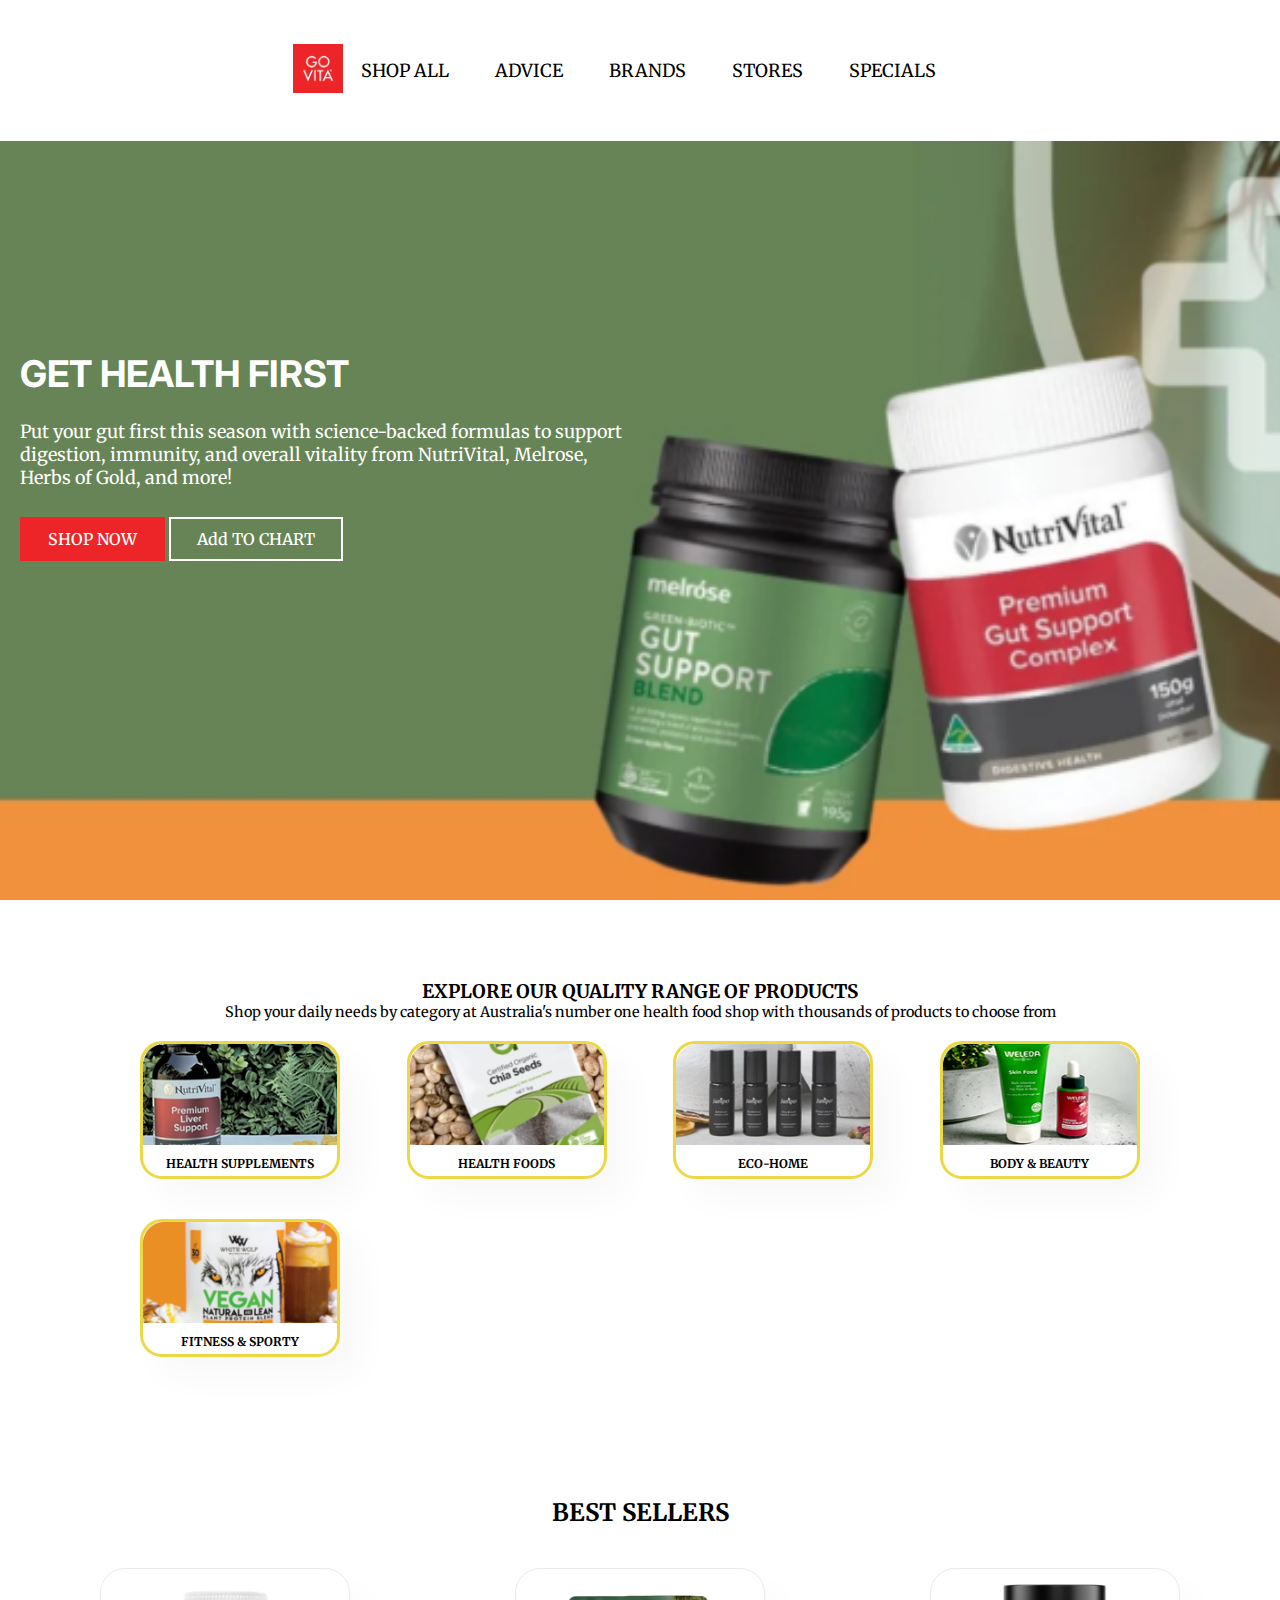
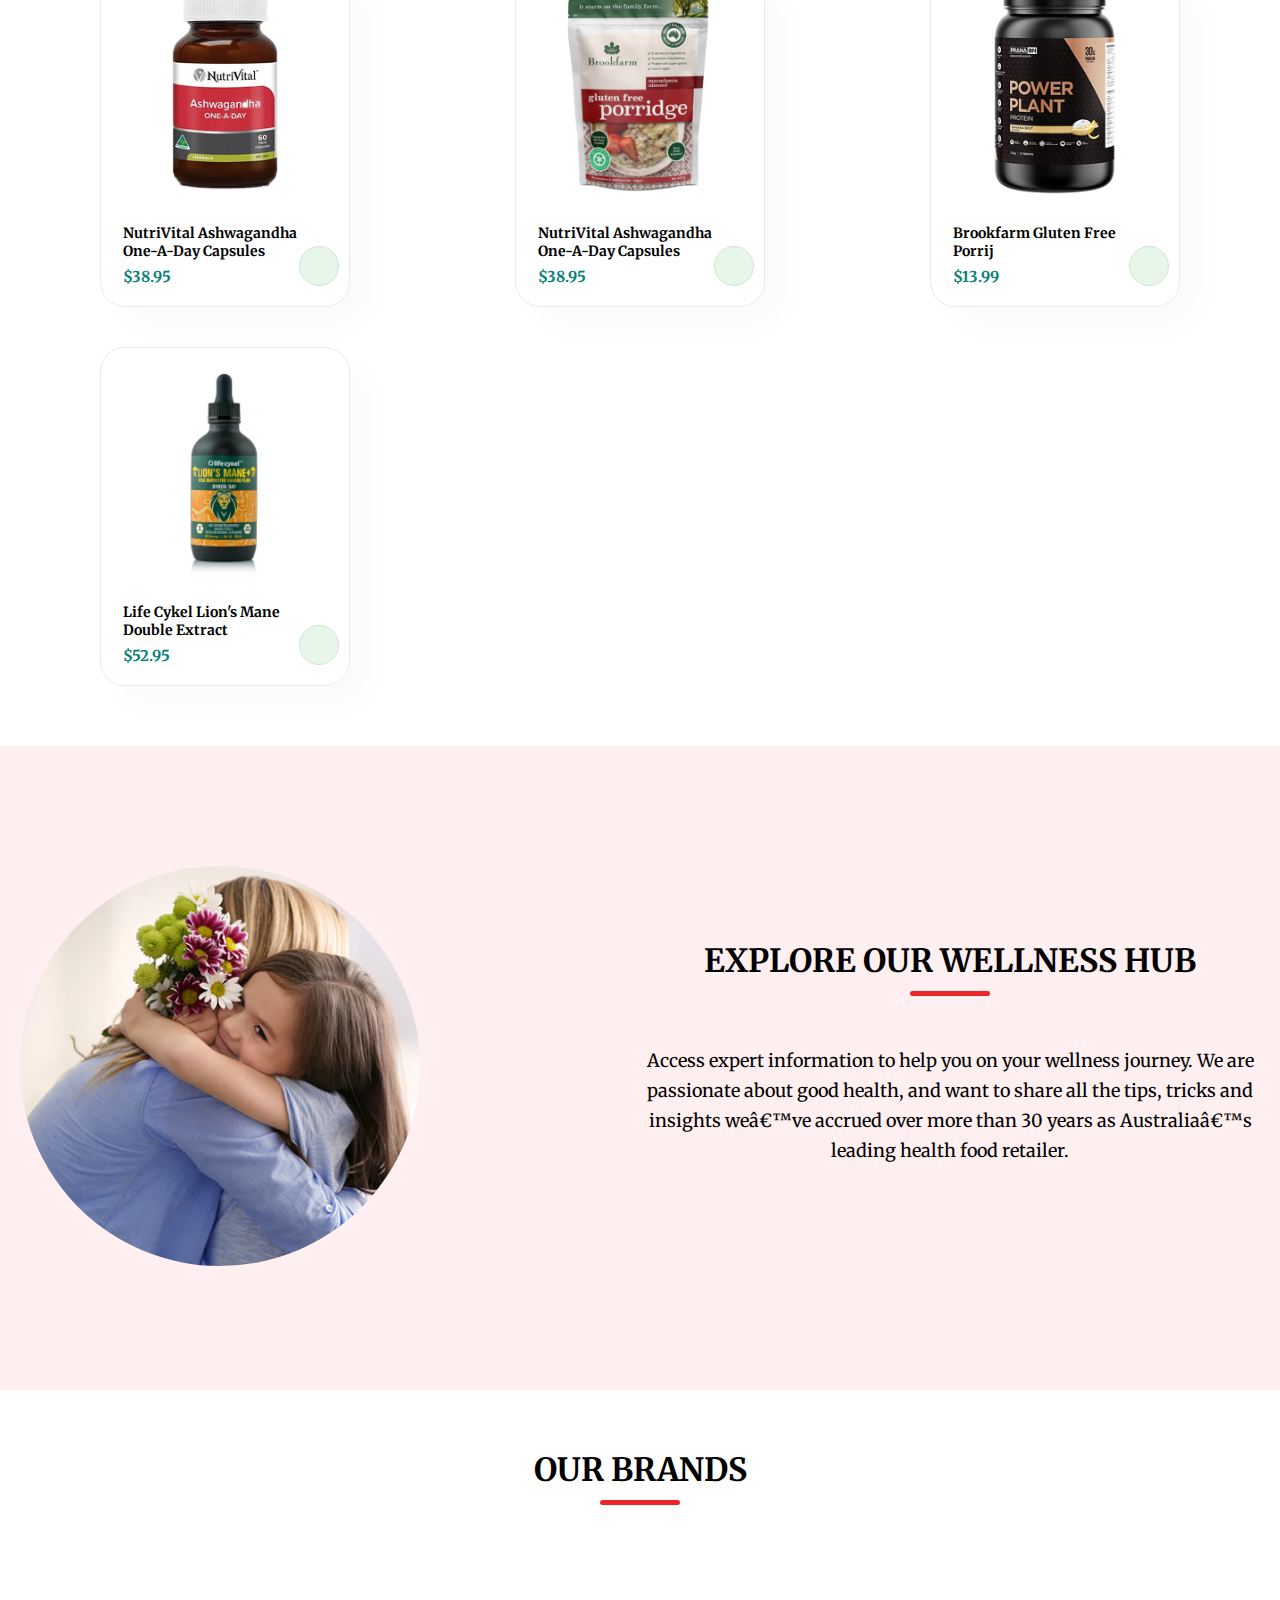
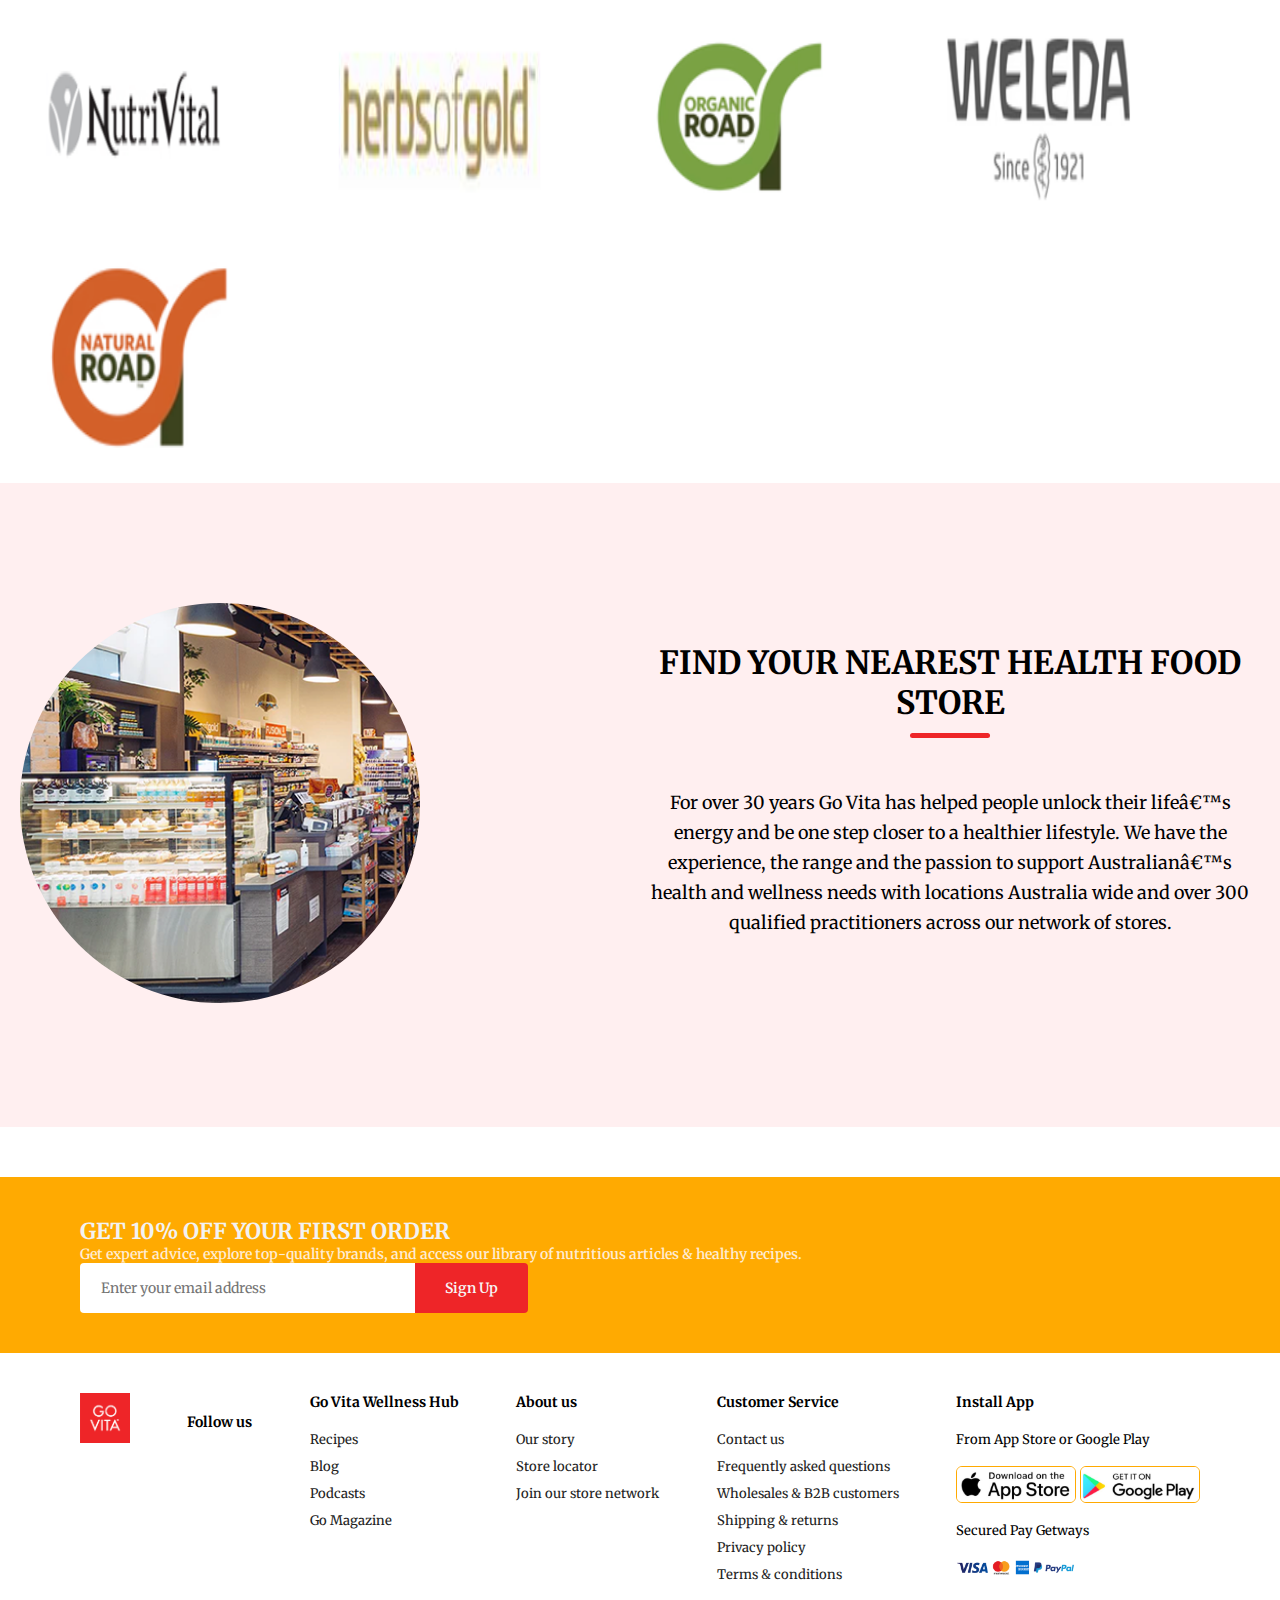
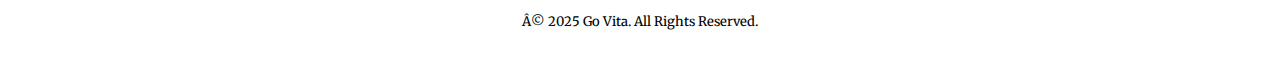
<file: website.html>
<!DOCTYPE html>
<html lang="en">
<head>
    <meta charset="UFT-8">
    <meta name="viewpoint" content="width=device-width, initial-scale=1.0">
    <title>Go Vita Website</title>
    <link rel="stylesheet" href="https://cdnjs.cloudflare.com/ajax/libs/font-awesome/6.2.1/css/all.min.css" integrity="sha512-MV7K8+y+gLIBoVD59lQIYicR65iaqukzvf/nwasF0nqhPay5w/9lJmVM2hMDcnK1OnMGCdVK+iQrJ7lzPJQd1w==" crossorigin="anonymous" referrerpolicy="no-referrer" />
    <link rel="stylesheet" href="style.css">
</head> 
<body>
    <header>
        <nav class="navbar section-content">
            <a href="#"><img src="logo.png" class="nav-logo" alt=""></a>
            <ul class="nav-menu">
              <button id="menu-close-button" class="fas fa-times"></button>
              <li class="nav-item">
                <a href="product.html" class="nav-link">SHOP ALL</a>
              </li>
              <li class="nav-item">
                <a href="#" class="nav-link">ADVICE</a>
              </li>
              <li class="nav-item">
                <a href="#" class="nav-link">BRANDS</a>
              </li>
              <li class="nav-item">
                <a href="#" class="nav-link">STORES</a>
              </li>
              <li class="nav-item">
                <a href="#" class="nav-link">SPECIALS</a>
              </li>
              <div class="header-icon">
                <a href="shoppingcart.html">
                <i class="bx fa-solid fa-cart-shopping"></i>
                </a>
                <i class="bx fa-solid fa-magnifying-glass" id="search-icon"></i>
              </div>
              <li class="nav-item">
                <i class="fas fa-bars"></i>
              </li>
            </ul>
            <button id="menu-open-button" class="fas fa-bars"></button>
        </nav>

        <div class="search-box">
          <input type="search" id="" placeholder="search here">
          <label for="search-box" class="fas fa-search"></label>
        </div>
    </header>

    <main>
        <section class="hero-section">
            <div class="section-content">
                <div class="hero-details">
                    <h2 class="title">GET HEALTH FIRST</h2>
                    <p class="description">Put your gut first this season with science-backed formulas to support digestion, immunity, and overall vitality from NutriVital, Melrose, Herbs of Gold, and more!</p>

                <div class="buttons">
                  <a href="#" class="button shop-now">SHOP NOW</a>
                  <a href="#" class="button add-to-chart">Add TO CHART</a>
                </div>
            </div>
            </div>
        </section>

        <section id="feature" class="section-p1">
          <h3>EXPLORE OUR QUALITY RANGE OF PRODUCTS</h3>
          <p>Shop your daily needs by category at Australia's number one health food shop with thousands of products to choose from</p>
          <div class="fe-box">
            <img src="box1.png" alt="box1">
            <h4>HEALTH SUPPLEMENTS</h4>
          </div>
          <div class="fe-box">
            <img src="box2.png" alt="box2">
            <h4>HEALTH FOODS</h4>
          </div>
          <div class="fe-box">
            <img src="box3.png" alt="box3">
            <h4>ECO-HOME</h4>
          </div>
          <div class="fe-box">
            <img src="box4.png" alt="box4">
            <h4>BODY & BEAUTY</h4>
          </div>
          <div class="fe-box">
            <img src="box5.png" alt="box5">
            <h4>FITNESS & SPORTY</h4>
          </div>  
        </section>

        <section id="product1" class="section-p1">
          <h2>BEST SELLERS</h2>
          <div class="pro-container">
            <div class="pro">
              <img src="product1-1.png" alt="">
              <div class="des">
                <h5>NutriVital Ashwagandha One-A-Day Capsules</h5>
                <div class="star">
                  <i class="fas fa-star"></i>
                  <i class="fas fa-star"></i>
                  <i class="fas fa-star"></i>
                  <i class="fas fa-star"></i>
                  <i class="fas fa-star"></i>
                </div>
                <h6>$38.95</h6>
              </div>
              <a href="#"><i class="fa-solid fa-cart-shopping"></i></a>
            </div>
            <div class="pro">
              <img src="product1-2.png" alt="">
              <div class="des">
                <h5>NutriVital Ashwagandha One-A-Day Capsules</h5>
                <div class="star">
                  <i class="fas fa-star"></i>
                  <i class="fas fa-star"></i>
                  <i class="fas fa-star"></i>
                  <i class="fas fa-star"></i>
                  <i class="fas fa-star"></i>
                </div>
                <h6>$38.95</h6>
              </div>
              <a href="#"><i class="fa-solid fa-cart-shopping"></i></a>
            </div>
            <div class="pro">
              <img src="product1-3.png" alt="">
              <div class="des">
                <h5>Brookfarm Gluten Free Porrij</h5>
                <div class="star">
                  <i class="fas fa-star"></i>
                  <i class="fas fa-star"></i>
                  <i class="fas fa-star"></i>
                  <i class="fas fa-star"></i>
                  <i class="fas fa-star"></i>
                </div>
                <h6>$13.99</h6>
              </div>
              <a href="#"><i class="fa-solid fa-cart-shopping"></i></a>
            </div>
            <div class="pro">
              <img src="product1-4.png" alt="">
              <div class="des">
                <h5>Life Cykel Lion's Mane Double Extract</h5>
                <div class="star">
                  <i class="fas fa-star"></i>
                  <i class="fas fa-star"></i>
                  <i class="fas fa-star"></i>
                  <i class="fas fa-star"></i>
                  <i class="fas fa-star"></i>
                </div>
                <h6>$52.95</h6>
              </div>
              <a href="#"><i class="fa-solid fa-cart-shopping"></i></a>
            </div>
          </div>
        </section>

        <section class="about-section">
          <div class="section-content">
            <div class="about-image-wrapper">
              <img src="about-image.png" alt="About" class="about-image">
            </div>
            <div class="about-details">
            <h2 class="section-title">Explore our
              Wellness Hub</h2>
            <p class="text">Access expert information to help you on your wellness journey. We are passionate about good health, and want to share all the tips, tricks and insights we’ve accrued over more than 30 years as Australia’s leading health food retailer.</p>
            <div class="social-link-list">
              <a href="#" class="social-link"><i class="fa-brands fa-facebook"></i></a>
              <a href="#" class="social-link"><i class="fa-brands fa-instagram"></i></a>
              <a href="#" class="social-link"><i class="fa-brands fa-twitter"></i></a>
            </div>
          </div>
            </div>
        </section>

        <section class="brand-section">
          <h2 class="section-title">OUR BRANDS</h2>
          <div calss="section-content">
            <ul class="brand-list">
              <li class="brand-item">
                <img src="brand1.png" alt="brand1" class="brand-image">
              </li>
              <li class="brand-item">
                <img src="brand2.png" alt="brand2" class="brand-image">
              </li>
              <li class="brand-item">
                <img src="brand3.png" alt="brand3" class="brand-image">
              </li>
              <li class="brand-item">
                <img src="brand4.png" alt="brand4" class="brand-image">
              </li>
              <li class="brand-item">
                <img src="brand5.png" alt="brand5" class="brand-image">
              </li>
            </ul>
          </div>
        </section>

        <section class="about-section">
          <div class="section-content">
            <div class="about-image-wrapper">
              <img src="about-image2.png" alt="About" class="about-image">
            </div>
            <div class="about-details">
            <h2 class="section-title">Find your nearest
              health food store</h2>
            <p class="text">For over 30 years Go Vita has helped people unlock their life’s energy and be one step closer to a healthier lifestyle. We have the experience, the range and the passion to support Australian’s health and wellness needs with locations Australia wide and over 300 qualified practitioners across our network of stores.</p>
          </div>
            </div>
            
        </section>

        <section id="signup" class="section-p1">
          <div class="ordertext">
            <h2>GET 10% OFF YOUR FIRST ORDER</h2>
            <p>Get expert advice, explore top-quality brands, and access our library of nutritious articles & healthy recipes.</p>
          </div>
          <div class="form">
            <input type="text" placeholder="Enter your email address">
            <button class="normal">Sign Up</button>
          </div>
        </section>

        <footer class="section-p1">
          <div class="col">
            <img class="logo" src="logo.png" alt="">
          </div>
          <div class="follow">
            <h4>Follow us</h4>
          <div class="icon">
            <i class="fa-brands fa-facebook"></i>
            <i class="fa-brands fa-instagram"></i>
            <i class="fa-brands fa-twitter"></i>
          </div>
          </div>
          <div class="col">
            <h4>Go Vita Wellness Hub</h4>
            <a href="#">Recipes</a>
            <a href="#">Blog</a>
            <a href="#">Podcasts</a>
            <a href="#">Go Magazine</a>
          </div>

          <div class="col">
            <h4>About us</h4>
            <a href="#">Our story</a>
            <a href="#">Store locator</a>
            <a href="#">Join our store network</a>
          </div>

          <div class="col">
            <h4>Customer Service</h4>
            <a href="#">Contact us</a>
            <a href="#">Frequently asked questions</a>
            <a href="#">Wholesales & B2B customers</a>
            <a href="#">Shipping & returns</a>
            <a href="#">Privacy policy</a>
            <a href="#">Terms & conditions</a>
          </div>

          <div class="col install">
            <h4>Install App</h4>
            <p>From App Store or Google Play</p>
            <div class="row">
              <img src="appstore.png" alt="">
              <img src="googlepay.png" alt="">
            </div>
            <p>Secured Pay Getways</p>
            <img src="pay.png" alt="">
          </div>

          <div class="copyright">
            <p>© 2025 Go Vita. All Rights Reserved.</p>
          </div>

        </footer>
 
    </main>

    <script src="script.js"></script>
</body>
</html>
</file>
<file: style.css>
/*Importing Google fonts*/
@import url('https://fonts.googleapis.com/css2?family=Inter:ital,opsz,wght@0,14..32,100..900;1,14..32,100..900&family=Merriweather:ital,opsz@0,18..144;1,18..144&display=swap');

*{
    margin: 0;
    padding: 0;
    box-sizing: border-box;
    font-family: "Merriweather", serif;
}

:root{
    /* Font size */
    --font-size-s: 0.9rem;
    --font-size-n: 1rem;
    --font-size-m: 1.12rem;
    --font-size-l: 1.5rem;
    --font-size-xl: 2rem;
    --font-size-xxl: 2.3rem;

    /* Font weight */
    --font-weight-normal: 400;
    --font-weight-medium: 500;
    --font-weight-semibold: 600;
    --font-weight-bold: 700;

    /* Border radius */
    --border-radius-s: 8px;
    --border-radius-m: 30px;
    --border-radius-circle: 50%;

    /* Site max width */
    --site-max-width: 1300px;
}

ul{
    list-style: none;
}

a{
    text-decoration: none;
}

button{
    cursor: pointer;
    border: none;
    background: none;
}

img{
    width: 100%;
}

.section-content{
    margin: 0 auto;
    padding: 0 20px;
    max-width: var(--site-max-width);
}

.section-title{
    text-align: center;
    padding: 60px 0 100px;
    text-transform: uppercase;
    font-size: var(--font-size-xl);
}

.section-title::after{
    content:""; 
    width: 80px;
    height: 5px;
    display: block;
    margin: 10px auto 0;
    border-radius: var(--border-radius-s);
    background: #EE2528;
}

h4{
    font-weight: 700;
    font-size: 12px;
}

#feature{
    text-align: center;
    display: flex;
    margin: 40px;
    align-items: center;
    justify-content:space-between;
    flex-wrap: wrap;
}

#feature h3{
    width: 100%;
    text-align: center;
}

#feature p{
    text-align: center;
    width: 100%;
    font-size: var(--font-size-s);
}

#feature .fe-box{
    display: inline-block;
    width: 200px;
    text-align: center;
    padding: 0px;
    box-shadow: 20px 20px 34px rgba(0, 0, 0, 0.03);
    border-radius: 22px;
    border-style: solid;
    border-color: #ECD844;
    margin: 20px;
}

#feature .fe-box h4{
    padding: 9px 8px 6px 8px;
    line-height: 1;
}
#product1 {
    text-align: center;
}

#product1 .pro-container{
    display: flex;
    justify-content: space-between;
    padding-top: 20px;
    flex-wrap:wrap;
}

#product1 .pro{
    width: 20%;
    min-width: 250px;
    padding: 10px 12px;
    border: 1px solid rgb(234, 234, 234);
    border-radius: 25px;
    cursor: pointer;
    margin: 20px;
    box-shadow: 20px 20px 30px rgba(0, 0, 0, 0.02);
    transition: 0.2s ease;
    position: relative;
}

#product1 .pro:hover{
    box-shadow: 20px 20px 30px rgba(0, 0, 0, 0.06);
}

#product .pro image{
    width: 100%;
    border-radius: 20px;
}

#product1 .pro .des{
    text-align: start;
    padding: 10px;
}

#product1 .pro .des h5{
    padding-top: 7px;
    color: black;
    font-size: 14px;
}

#product1 .pro .des i{
    font-size: 12px;
    color: #ECD844;
}

#product1 .pro .des h6{
    padding-top: 7px;
    font-size: 15px;
    font-weight: 700;
    color: #088178;
}

#product1 .pro .fa-cart-shopping{
    width: 40px;
    height: 40px;
    line-height: 40px;
    border-radius: 50px;
    background-color: #e8f6ea;
    color: #088178;
    border: 1px solid #cce7d0;
    position: absolute;
    bottom: 20px;
    right: 10px;
}

/* Navbar styling */
header{
    background: white;
    position: fixed;
    width: 100%;
    z-index: 5;
    display: flex;
    align-items: center;
    justify-content: space-between;
    padding: 1.5rem 7%;
    top:0; left: 0; right: 0;
    z-index: 1000;
}

header .navbar{  
    display: flex;
    padding: 20px;
    align-items:center;
    justify-content: space-between;
}

header .nav-logo{
    width: 50px; 
}

.search-box{
    position: absolute;
    top:-100%;
    left:50%;
    transform: translate(-50%);
    background: white;
    width: 100%;
}

.search-box.active{
    top: 110%;
    box-shadow: 2px 2px 10px 4px rgb(14 55 54 / 15%);
    transition: 0.2s all linear;
}

.search-box input{
    padding: 20px;
    border: none;
    outline: none;
    width: 100%;
    font-size: 1rem;
    color: black;
}

.search-box input::placeholder{
    font-size: 1rem;
    font-weight: 500;
}

.header-icon{
    font-size: 22px;
    cursor: pointer;
    z-index: 10000;
    display: flex;
    column-gap: 0.8rem;
}

.header-icon .bx{
    color: black;
}

.header-icon .bx:hover{
    color:#EE2528
}


.navbar .nav-logo .logo-text{
    color:black;
    font-size: var(--font-size-xl);
    font-weight: var(--font-weight-semibold);
}

.navbar .nav-menu {
    display:flex;
    gap: 10px;
}

.navbar .nav-menu .nav-link{
    padding:10px 18px; 
    color:black;
    font-size: var(--font-size-m);
    border-radius: var(--border-radius-m);
    transition: 0.3s ease;   
}

.navbar .nav-menu .nav-link:hover{
    color: white;
    background: #EE2528;
}

.navbar :where(#menu-close-button, #menu-open-button){
    display: none;
}



.hero-section{
    width: 100%;
    min-height: 100vh;
    background: url(hero-image.png);
    background-repeat: no-repeat;
    background-size: cover;
    background-position: center;
    display: grid;
    grid-template-columns: repeat(auto-fit,minmax(17rem,auto));
    align-items: center;
    gap:1.5rem;
}

.hero-section .section-content{
    display: flex;
    align-items: center;
    min-height: 100vh;
    color: white;
    justify-content: space-between;
}

.hero-section .hero-details .title{
    max-width: 50%;
    font-size: var(--font-size-xxl);
    color: white;
    font-family: "Inter", sans-serif;
}

.hero-section .hero-details .description{
    max-width: 50%;
    margin:24px 0 40px;
    font-size: var(--font-size-m);
}

.hero-section .hero-image-wrapper{
    width: 1000px;
    margin-right: 0;
}

.button-section .hero-details .buttons{
    display: flex;
    gap: 23px;
}

.hero-section .hero-details .button{
    padding:10px 26px;
    border: 2px solid transparent;
    color: white;
    background: #EE2528;
    font-weight: var(--font-weight-medium);
    transition:0.3s ease;
}

.hero-section .hero-image-wrapper{
    max-width: 500px;
    margin-right: 30px;
}

.hero-section .hero-details .button:hover,.hero-section .hero-details .add-to-chart{
    color:white;
    border-color: white;
    background: transparent;
}

.hero-section .hero-details .add-to-chart:hover{
    color:white;
    border-color: #EE2528;
    background: #EE2528;
}

.about-section h4{
    font-size: var(--font-size-n);
}

.about-section span{
    font-size: var(--font-size-s);
}

.about-details-container {
    display: flex;
    align-items: center;
    justify-content: space-between;
    gap: 2rem;
  }

  .about-image-wrapper1 {
    flex: 1;
    text-align: right;
  }
  
  .about-image {
    max-width: 100%;
    height: auto;
  } 

.about-section{
    padding: 120px 0;
    background: #ffeff0;
}

.about-section .section-content{
    display: flex;
    gap:50px;
    align-items: center;
    justify-content: space-between;
}

.about-section .about-image-wrapper .about-image{
    width: 400px;
    height: 400px;
    object-fit: cover;
    border-radius: var(--border-radius-circle);
}

.about-section .about-details .section-title{
    padding:0;
}

.about-section .about-details{
    max-width: 50%;
}
.about-section .about-details .text{
    line-height: 30px;
    margin: 50px 0 30px;
    text-align: center;
    font-size: var(--font-size-m);
}

.about-section .social-link-list{
    display: flex;
    gap: 25px;
    justify-content: center;
}

.about-section .social-link-list .social-link{
    color: #EE2528;
    font-size: var(--font-size-l);
    transition: 0.2s ease;
}

.about-section .social-link-list .social-link:hover{
    color: #ECD844; 
}

.brand-section .brand-list{
    display: flex;
    flex-wrap: wrap;
    gap: 30px;
    align-items: center;
}

.brand-section .brand-list .brand-item{
    display: flex;
    align-items: center;
    flex-direction: column;
    justify-content: space-between;
    width: 270px;;
}

.brand-section .brand-list .brand-item .brand-image{
    max-width: 83%;
    aspect-ratio: 1;
}

#signup{
    margin-top: 50px;
    display: flex;
    justify-content: space-between;
    flex-wrap: wrap;
    align-items: center;
    background-color: #FFAA01;
}

#signup h2{
    font-size: 22px;
    font-weight: 700;
    color: rgb(243, 242, 242);
}

#signup p{
    font-size: 14px;
    font-weight: 600;
    color: rgb(255, 236, 210);
}

#signup input{
    height: 3.125rem;
    padding: 0 1.25rem;
    font-size: 14px;
    width: 100%;
    border: 1px solid transparent;
    border-radius: 4px;
    outline: none;
    border-top-right-radius: 0;
    border-bottom-right-radius: 0;
}

#signup button{
    background-color: #EE2528;
    color: rgb(247, 247, 247);
    white-space: nowrap;
    border-top-left-radius: 0;
    border-bottom-left-radius: 0;
}

button.normal{
    font-size: 14px;
    font-weight: 600;
    padding: 15px 30px;
    color: black;
    background-color: #fff;
    border-radius: 4px;
    cursor: pointer;
    border: none;
    outline: none;
    transition: 0.2s;
}
#signup .form{
    display: flex;
    width: 40%;

}
.section-p1{
    padding: 40px 80px;
}

footer{
    display: flex;
    flex-wrap: wrap;
    justify-content: space-between;
}

footer .col{
    display: flex;
    flex-direction: column;
    align-items: flex-start;
    margin-bottom: 20px;
}

footer .logo{
    margin-bottom: 30px;
    width: 50px;
    height: 50px;
}

footer h4{
    font-size: 14px;
    padding-bottom: 20px;
}

footer p{
    font-size: 13px;
    margin: 0 0 8px 0;
}

footer a{
    font-size: 13px;
    text-decoration: none;
    color: #222;
    margin-bottom: 10px;
}

footer .follow{
    margin-top: 20px;
}

footer .follow i{
    color: #43372b;
    padding-right: 4px;
    cursor: pointer;
}

footer .install .row img{
    border: 1px solid #FFAA01;
    border-radius: 6px;
}

footer .install img{
    margin: 10px 0 15px 0;
    width: 120px;
}


footer .follow i:hover,
footer a:hover{
    color: #EE2528;
}

footer .copyright{
    width: 100%;
    text-align: center;
}

/* Product Page */
#page-header{
    background-image: url(productpagehead.png);
    width:100%;
    height: 50vh;
    background-size: cover;
    display: flex;
    justify-content: center;
    flex-direction: column;
    padding: 14px;
}

#page-header h2,
#page-header p{
    color: #fff;
    background-color: #EE2528;
    padding: 10px;
    text-align: center;
}

#pagination{
    text-align: center;
}

#pagination a{
    text-decoration: none;
    background-color:#EE2528;
    padding: 15px 20px;
    border-radius: 4px;
    color: white;
    font-weight: 600;
}

/*Single Product*/

#prodetails{
    display: flex;
    margin-top: 20px;
}

#prodetails .single-pro-image{
    padding-top: 80px;
    width:40%;
    margin-right: 50px;
}

.small-img-group{
    display:flex;
    justify-content: space-between;
}

.small-img-col{
    flex-basis: 24%;
    cursor:pointer;
}

#prodetails .single-pro-details{
    width: 50%;
    padding-top: 100px;
}

#prodetails .single-pro-details h4{
    padding: 40px 0 20px 0;
    font-size: var(--font-size-l);
}

#prodetails .single-pro-details h2{
    font-size: 26px;
}

#prodetails .single-pro-details h6{
    font-size: 15px;
}

#prodetails .single-pro-details select{
    display:block;
    padding: 5px 10px;
    margin-bottom: 10px;
}

#prodetails .single-pro-details input{
    width: 50px;
    height: 47px;
    padding-left: 10px;
    font-size: 16px;
    margin-right: 10px;
}

#prodetails .single-pro-details button{
    background: #EE2528;
    color:white;
}

#prodetails .single-pro-details input:focus{
    outline:none;
}

#prodetails .single-pro-details span{
    line-height: px;
}

.review .box-container {
    display: grid;
    grid-template-columns: repeat(auto-fit, minmax(30rem, 1fr));
    gap: 1.5rem;
}

.review .box-container .box {
    border: var(--border);
    text-align: center;
    padding: 3rem 2rem;
    background-color: #f9f9f9;
    border-radius: 1rem;
    box-shadow: 0 0 10px rgba(0, 0, 0, 0.05);
    transition: transform 0.3s ease;
}

.review .box-container .box:hover {
    transform: translateY(-5px);
}

.review .box-container .box img.profile {
    width: 80px;
    height: 80px;
    object-fit: cover;
    border-radius: 50%;
    margin-bottom: 1rem;
}

.review .heading {
    margin-top: 4rem;
    text-align: center;
}

.review .box-container .box h3 {
    font-size: 1.6rem;
    margin: 0.5rem 0;
    color: #333;
}


.review .box-container .box p {
    font-size: var(--font-size-m);
    line-height: 1.8;
    color: black;
    padding: 2rem 0;
}

#cart table{
    width: 100%;
    border-collapse: collapse;
    table-layout: fixed;
    white-space: nowrap;
}

#cart table img{
    width: 70px;
}

#cart table td:nth-child(1){
    width: 100px;
    text-align: center;
}

#cart table td:nth-child(2){
    width: 150px;
    text-align: center;
}

#cart table td:nth-child(3){
    width: 250px;
    text-align: center;
}

#cart table td:nth-child(4),
#cart table td:nth-child(5),
#cart table td:nth-child(6){
    width: 150px;
    text-align: center;
}

#cart table td:nth-child(5) input{
    width: 70px;
    padding: 10px 5px 10px 15px;
}

#cart table thead{
    border: 1px solid gainsboro;
    border-left: none;
    border-right: none;
}

#cart table thead td{
    font-weight: 700;
    text-transform: uppercase;
    font-size: 13px;
    padding: 18px 0;
}

#cart table tbody tr td{
    padding-top: 15px;
}

#cart table tbody td{
    font-size: 13px;
}

#cart-add{
    display: flex;
    flex-wrap: wrap;
    justify-content: space-between;
}

#cart-add #coupon{
    width: 50%;
    margin-bottom: 30px;
}

#coupon h3,
#subtotal h3{
    padding-bottom: 15px;
}

#coupon input{
    padding: 10px 20px;
    outline: none;
    width: 60%;
    margin-right: 10px;
    border: 1px solid gainsboro;
}

#coupon button,
#subtotal button{
    background-color: #EE2528;
    color: #fff;
    padding: 12px 20px;
}

#subtotal{
    width: 50%;
    margin-bottom: 30px;
    border: 1px solid gainsboro;
    padding: 30px
}

#subtotal table{
    border-collapse: collapse;
    width: 100%;
    margin-bottom: 20px;
}

#subtotal table td{
    width: 50%;
    border: 1px solid gainsboro;
    padding: 10px;
    font-size: 13px;
}

@media screen and (max-width: 1024px){
    .brand-section .brand-list{
        gap: 60px;
    }
    
    .brand-section .brand-list .brand-item{
        width: calc(100% / 3 - 60px);
    }
}

@media screen and (max-width: 900px) {
    :root{
        --font-size-m: 1rem;
        --font-size-l: 1.3rem;
        --font-size-xl: 1.5rem;
        --font-size-xxl: 1.8rem;
    }

    body.show-mobile-menu header::before {
        content:"";
        position: fixed;
        left: 0;
        top: 0;
        height: 100%;
        width: 100%;
        backdrop-filter: blur(5px);
        background:rgba(0, 0, 0, 0.2);
    }

    .navbar :where(#menu-close-button, #menu-open-button){
        display:block;
        font-size: var(--font-size-l);
    }

    .navbar #menu-close-button{
        position: absolute;
        right: 30px;
        top: 30px;
    }

    .navbar #menu-open-button{
        color: black;
    }
    .navbar .nav-menu{
        display: block;
        position: fixed;
        left: -300px;
        top: 0;
        width: 300px;
        height: 100%;
        display: flex;
        flex-direction: column;
        align-items: center;
        padding-top: 100px;
        background: white;
        transition: left 0.2s ease;
    }

    body.show-mobile-menu .navbar .nav-menu{
        left: 0;
    }

    .navbar .nav-menu .nav-link{
        color: black;
        font-size:var(--font-size-l) ;
        display: block;
        margin-top: 17px;
    } 

    .hero-section .section-content{
        gap: 50px;
        text-align: center;
        padding: 30px 20px 20px;
        flex-direction: column-reverse;
        justify-content: center;
    }

    .hero-section .hero-image-wrapper{
        max-width: 600px;
        margin-right: 0;
    }
    .hero-section .hero-details :is(.description), .about-section .about-details{
        max-width: 100%;
    }

    .hero-section .hero-details .buttons{
        justify-content: center;
    }

    .about-section .section-content{
        gap: 70px;
        flex-direction: column;
    }

    .about-section .about-image-wrapper .about-image{
        width: 100%;
        height: 100%;
        max-width: 250px;
        aspect-ratio: 1;
    }

    .brand-section .brand-list{
        gap: 30px;
    }
    
    .brand-section .brand-list .brand-item{
        width: calc(100% / 3 - 30px);
    }

    .brand-section .brand-list .brand.item .brand-image{
        max-width: 200px;
    }
}

@media screen and (max-width: 640px) {
    .brand-section .brand-list{
        gap: 60px;
    }

    .brand-section .brand-list .brand-item{
        width: 100%;
    }
    
}
</file>
